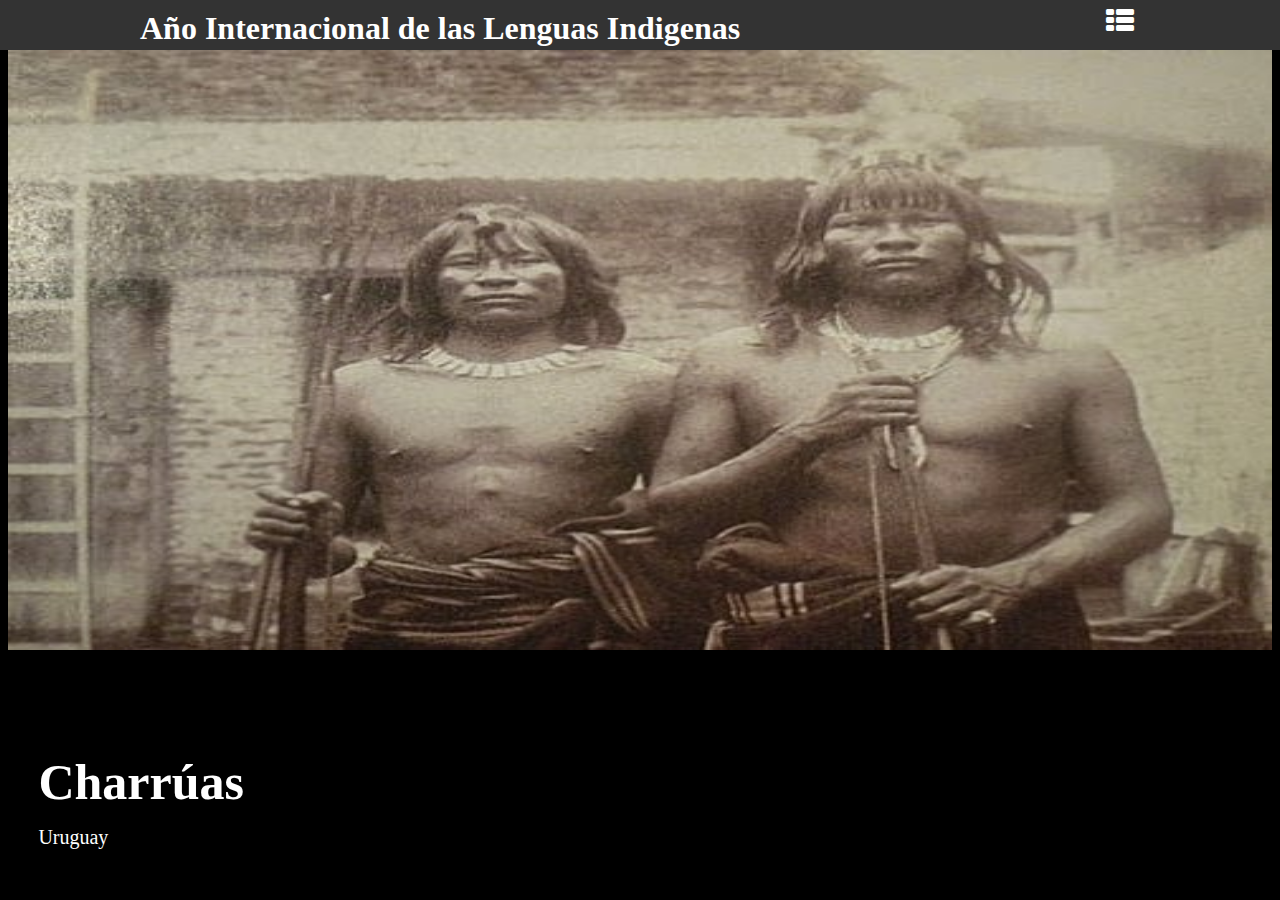
<file: index.html>
<!DOCTYPE html>
<html>
    <head>
        <meta charset="utf-8">
	    <title>Charrúas</title>
	    <link rel="stylesheet" type="text/css" href="css/estilos.css">
      <link rel="stylesheet" type="text/css" href="css/menu.css">
      <link rel="stylesheet" type="text/css" href="css/fontello.css">
      <style type="text/css">
       body { 
        background: black;
         }
      </style>
    </head>
    
    <body>
        <header>
      <div class="contenedor">
        <h1>Año Internacional de las Lenguas Indigenas</h1>
        <input type="checkbox" id="menu-bar">
        <label class="icon-th-list" for="menu-bar"></label>
        <nav class="menu">
          <!--a, sirve para colocar link que llamen a otra dirección-->
          <a href="proyecto.html">Proyecto</a>
          <a href="uruguay.html">Uruguay</a>
          <a href="Charruas.html">Charrúas</a>
          </nav>
      </div>
    </header>

       <section id="banner">
          <img src="img/charruas3.jpg">
       	  <div class="texto">
       	     <h2>Charrúas</h2>
       	  	 <p> Uruguay</p>
       	  </div>
       </section>

    </body>
</html>
</file>
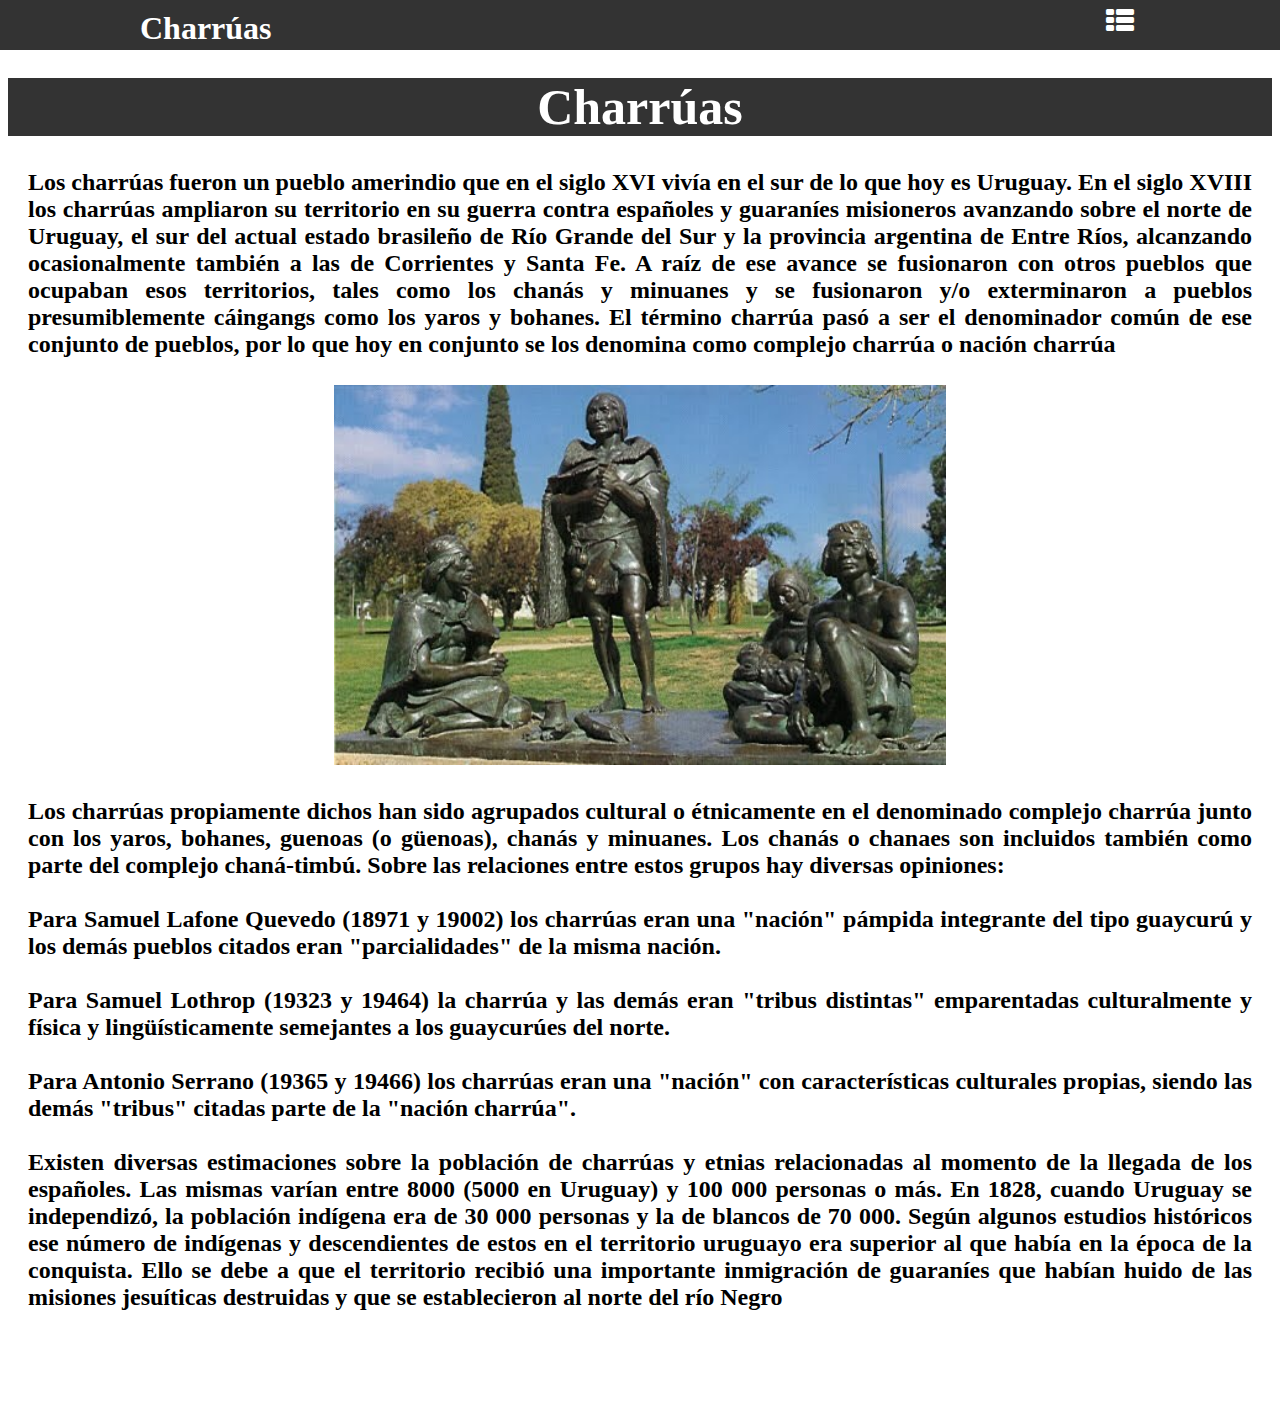
<file: Charruas.html>
<!DOCTYPE html>
<html>
	<head>
		<meta charset="utf-8">
		<title>Charrúas</title>
		<link rel="stylesheet" type="text/css" href="css/fontello.css">
		<link rel="stylesheet" type="text/css" href="css/menu.css">
		<link rel="stylesheet" type="text/css" href="css/ejemplo.css">
	</head>
	<body>
		<header>
				<div class="contenedor">
					<h1>Charrúas</h1>
					<input type="checkbox" id="menu-bar">
					<label class="icon-th-list" for="menu-bar"></label>
					<nav class="menu">
						<!--a, sirve para colocar link que llamen a otra dirección-->
						<a href="index.html">Inicio</a>
						<a href="Ubicacion.html">Ubicación Geográfica</a>
						<a href="economiayarmamento.html">Economía y Armamento</a>
						<a href="lengua.html">Lengua</a>
						<a href="vestimenta.html">Vestimenta</a>
						<a href="yerbasmedicinales.html">Yerbas Medicinales</a>
						<a href="Numeracion.html">Numeración</a>
					</nav>
				</div>
		</header>
		<br><br>
		<section id="ejemplo">
			<center>
				<h1>Charrúas</h1>
			</center>
			<h2>
				
				
			Los charrúas fueron un pueblo amerindio que en el siglo XVI vivía en el sur de lo que hoy es Uruguay. En el siglo XVIII los charrúas ampliaron su territorio en su guerra contra españoles y guaraníes misioneros avanzando sobre el norte de Uruguay, el sur del actual estado brasileño de Río Grande del Sur y la provincia argentina de Entre Ríos, alcanzando ocasionalmente también a las de Corrientes y Santa Fe. A raíz de ese avance se fusionaron con otros pueblos que ocupaban esos territorios, tales como los chanás y minuanes y se fusionaron y/o exterminaron a pueblos presumiblemente cáingangs como los yaros y bohanes. El término charrúa pasó a ser el denominador común de ese conjunto de pueblos, por lo que hoy en conjunto se los denomina como complejo charrúa o nación charrúa
			<br> <br>
				<center><img style="width: 50%;" src="img/p44.jpg"></center>
				<br>
				Los charrúas propiamente dichos han sido agrupados cultural o étnicamente en el denominado complejo charrúa junto con los yaros, bohanes, guenoas (o güenoas), chanás y minuanes. Los chanás o chanaes son incluidos también como parte del complejo chaná-timbú. Sobre las relaciones entre estos grupos hay diversas opiniones: <br><br>

Para Samuel Lafone Quevedo (18971​ y 19002​) los charrúas eran una "nación" pámpida integrante del tipo guaycurú y los demás pueblos citados eran "parcialidades" de la misma nación.<br><br>


Para Samuel Lothrop (19323​ y 19464​) la charrúa y las demás eran "tribus distintas" emparentadas culturalmente y física y lingüísticamente semejantes a los guaycurúes del norte.<br><br>

Para Antonio Serrano (19365​ y 19466​) los charrúas eran una "nación" con características culturales propias, siendo las demás "tribus" citadas parte de la "nación charrúa".<br><br>

Existen diversas estimaciones sobre la población de charrúas y etnias relacionadas al momento de la llegada de los españoles. Las mismas varían entre 8000 (5000 en Uruguay) y 100 000 personas o más. En 1828, cuando Uruguay se independizó, la población indígena era de 30 000 personas y la de blancos de 70 000. Según algunos estudios históricos ese número de indígenas y descendientes de estos en el territorio uruguayo era superior al que había en la época de la conquista. Ello se debe a que el territorio recibió una importante inmigración de guaraníes que habían huido de las misiones jesuíticas destruidas y que se establecieron al norte del río Negro<br><br>





			</h2>
				<br><br><br>
		</section>
	</body>
</html>
</file>
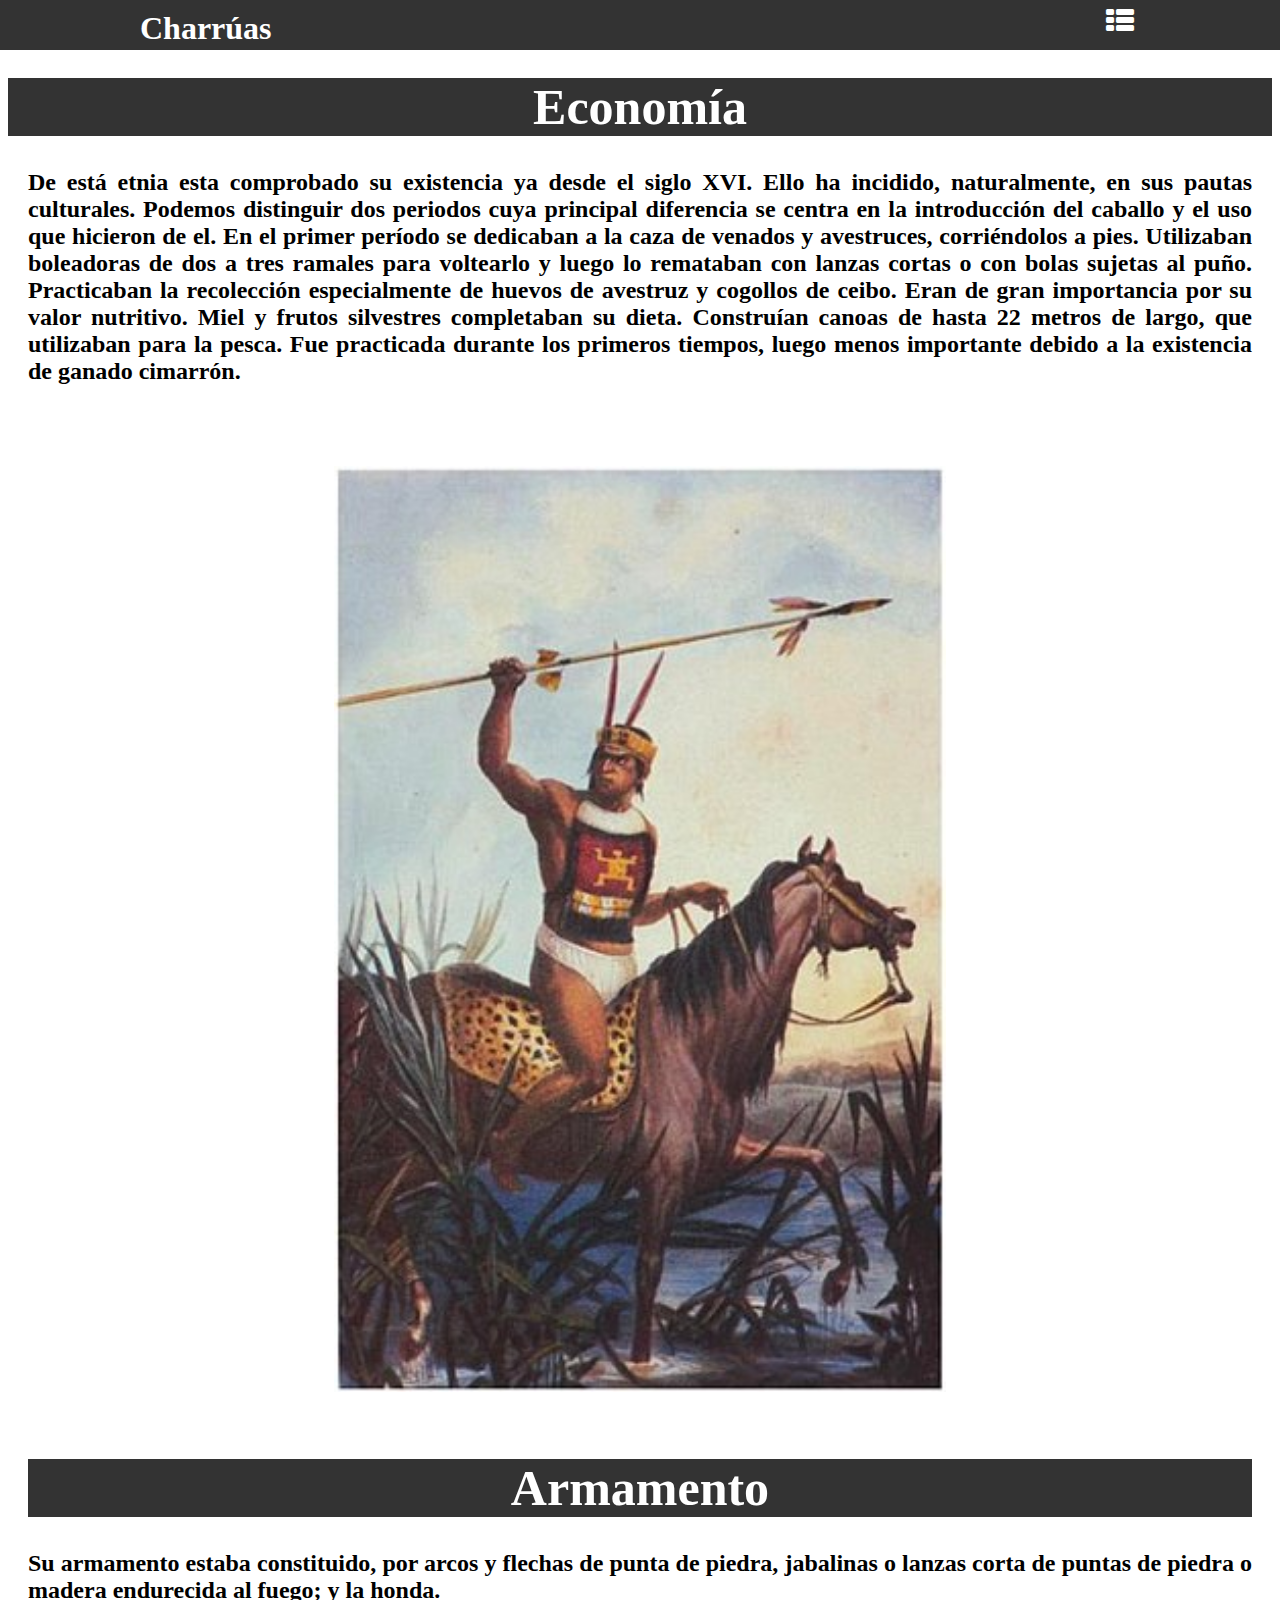
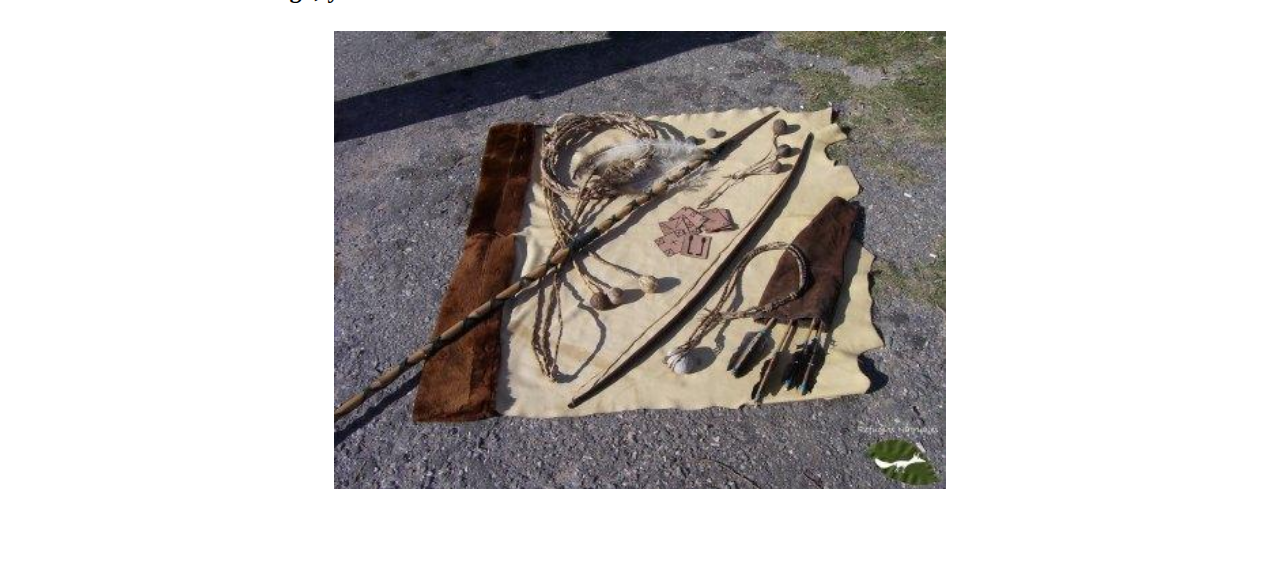
<file: economiayarmamento.html>
<!DOCTYPE html>
<html>
	<head>
		<meta charset="utf-8">
		<title>Economía y Armamento</title>
		<link rel="stylesheet" type="text/css" href="css/fontello.css">
		<link rel="stylesheet" type="text/css" href="css/menu.css">
		<link rel="stylesheet" type="text/css" href="css/ejemplo.css">
	</head>
	<body>
		<header>
				<div class="contenedor">
					<h1>Charrúas</h1>
					<input type="checkbox" id="menu-bar">
					<label class="icon-th-list" for="menu-bar"></label>
					<nav class="menu">
						<!--a, sirve para colocar link que llamen a otra dirección-->
						<a href="Charruas.html">Atrás</a>
					</nav>
				</div>
		</header>
		<br><br>
		<section id="ejemplo">
			<center>
				<h1>Economía</h1>
			</center>
			<h2>
				
			De está etnia esta comprobado su existencia ya desde el siglo XVI. Ello ha incidido, naturalmente, en sus pautas culturales. Podemos distinguir dos periodos cuya principal diferencia se centra en la introducción del caballo y el uso que hicieron de el. En el primer período se dedicaban a la caza de venados y avestruces, corriéndolos a pies. Utilizaban boleadoras de dos a tres ramales para voltearlo y luego lo remataban con lanzas cortas o con bolas sujetas al puño. Practicaban la recolección especialmente de huevos de avestruz y cogollos de ceibo. Eran de gran importancia por su valor nutritivo. Miel y frutos silvestres completaban su dieta. Construían canoas de hasta 22 metros de largo, que utilizaban para la pesca. Fue practicada durante los primeros tiempos, luego menos importante debido a la existencia de ganado cimarrón.<br><br>
			<br> <br>
				<center><img style="width: 50%;" src="img/p45.jpg"></center>
				<br>
			

			<center>
				<h1>Armamento</h1>
			</center>


Su armamento estaba constituido, por arcos y flechas de punta de piedra, jabalinas o lanzas corta de puntas de piedra o madera endurecida al fuego; y la honda.<br><br>

<center><img style="width: 50%;" src="img/p46.jpg"></center>
			</h2>
				<br><br><br>
		</section>
	</body>
</html>
</file>
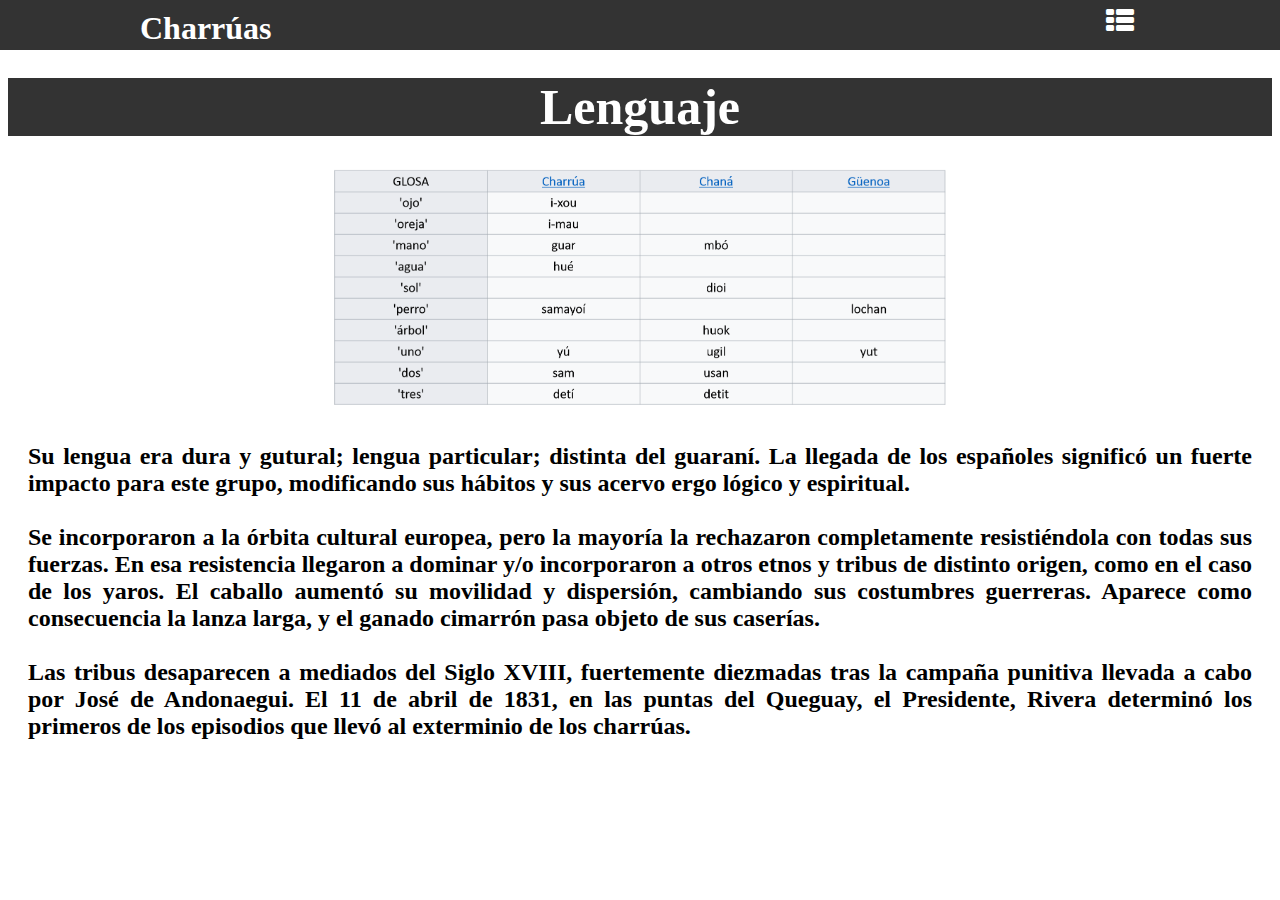
<file: lengua.html>
<!DOCTYPE html>
<html>
	<head>
		<meta charset="utf-8">
		<title>Lenguaje</title>
		<link rel="stylesheet" type="text/css" href="css/fontello.css">
		<link rel="stylesheet" type="text/css" href="css/menu.css">
		<link rel="stylesheet" type="text/css" href="css/ejemplo.css">
	</head>
	<body>
		<header>
				<div class="contenedor">
					<h1>Charrúas</h1>
					<input type="checkbox" id="menu-bar">
					<label class="icon-th-list" for="menu-bar"></label>
					<nav class="menu">
						<!--a, sirve para colocar link que llamen a otra dirección-->
						<a href="Charruas.html">Atrás</a>
					</nav>
				</div>
		</header>
		<br><br>
		<section id="ejemplo">
			<center>
				<h1>Lenguaje</h1>
			</center>
			<h2>
				
				
		
				<center><img style="width: 50%;" src="img/p46.png"></center>
				<br>
				
Su lengua era dura y gutural; lengua particular; distinta del guaraní. La llegada de los españoles significó un fuerte impacto para este grupo, modificando sus hábitos y sus acervo ergo lógico y espiritual. <br><br>Se incorporaron a la órbita cultural europea, pero la mayoría la rechazaron completamente resistiéndola con todas sus fuerzas. En esa resistencia llegaron a dominar y/o incorporaron a otros etnos y tribus de distinto origen, como en el caso de los yaros. El caballo aumentó su movilidad y dispersión, cambiando sus costumbres guerreras. Aparece como consecuencia la lanza larga, y el ganado cimarrón pasa objeto de sus caserías. <br><br> Las tribus desaparecen a mediados del Siglo XVIII, fuertemente diezmadas tras la campaña punitiva llevada a cabo por José de Andonaegui. El 11 de abril de 1831, en las puntas del Queguay, el Presidente, Rivera determinó los primeros de los episodios que llevó al exterminio de los charrúas.<br><br>








			</h2>
				<br><br><br>
		</section>
	</body>
</html>
</file>
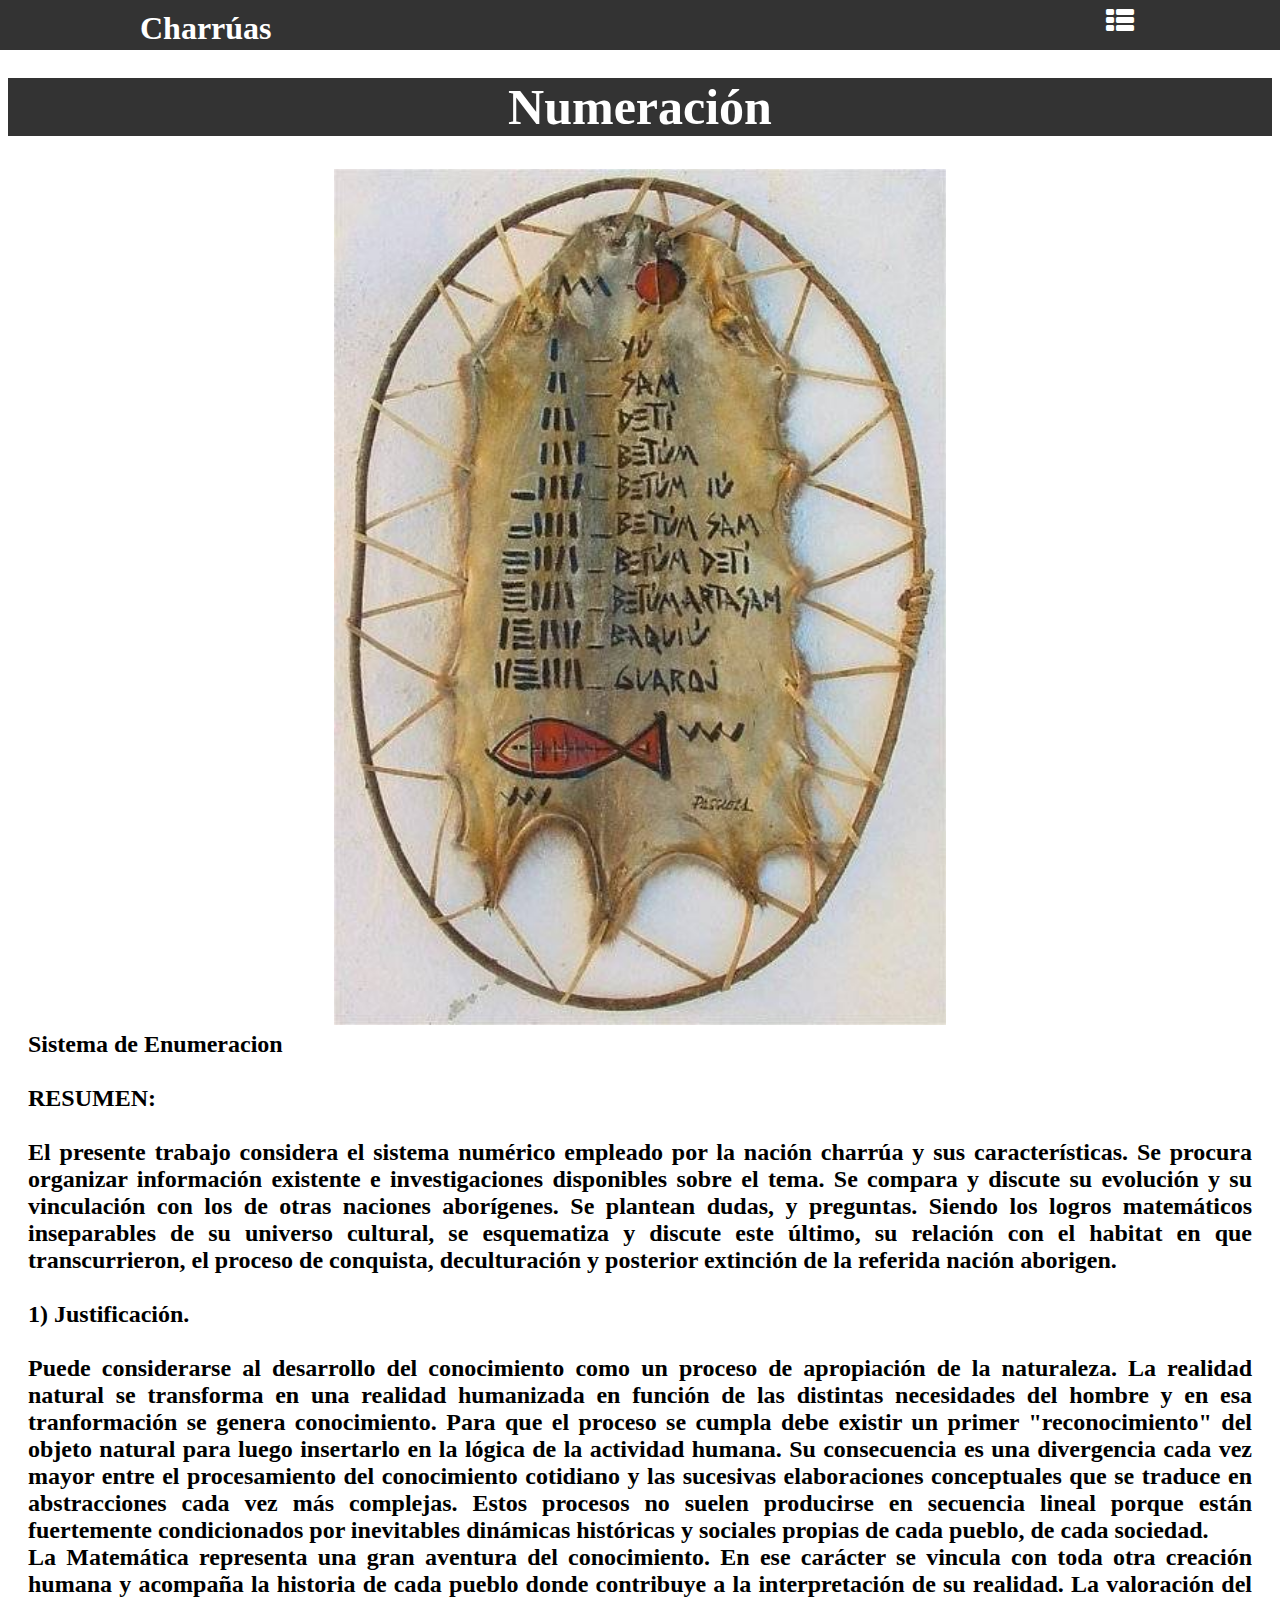
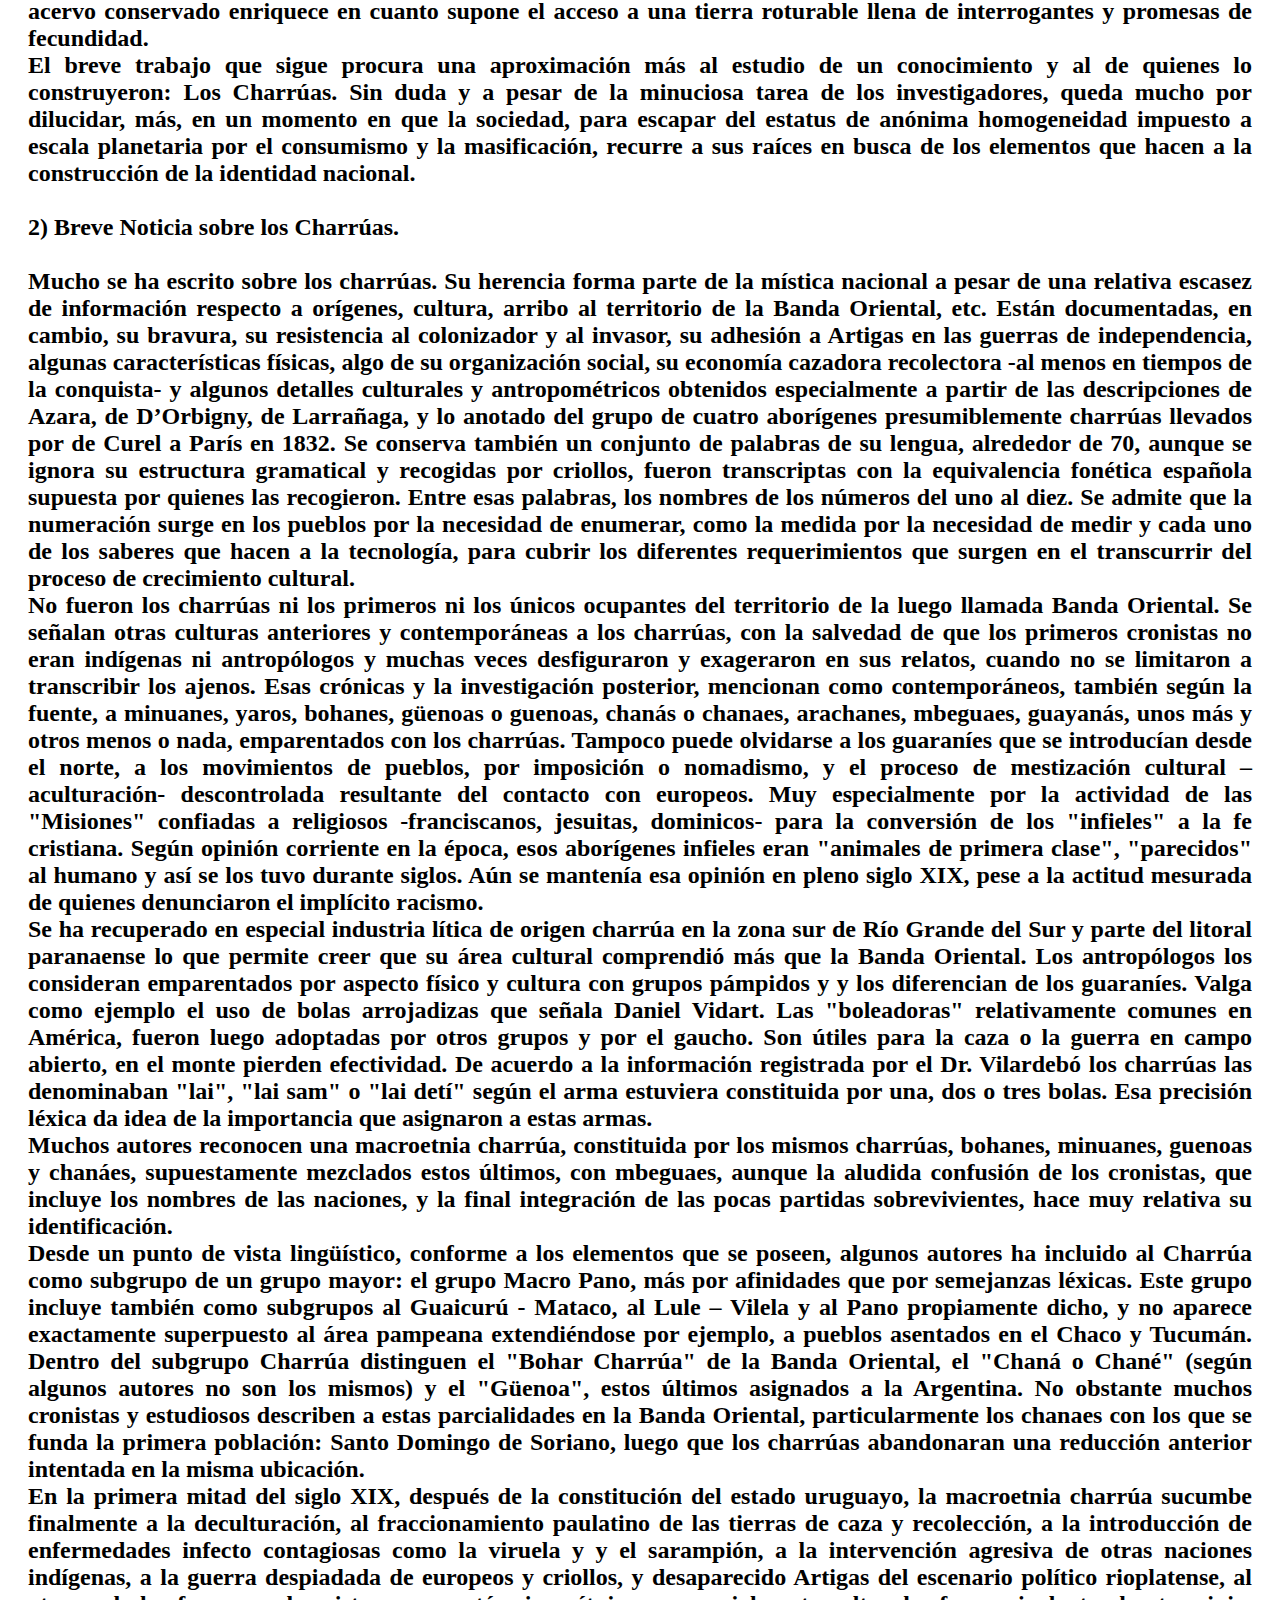
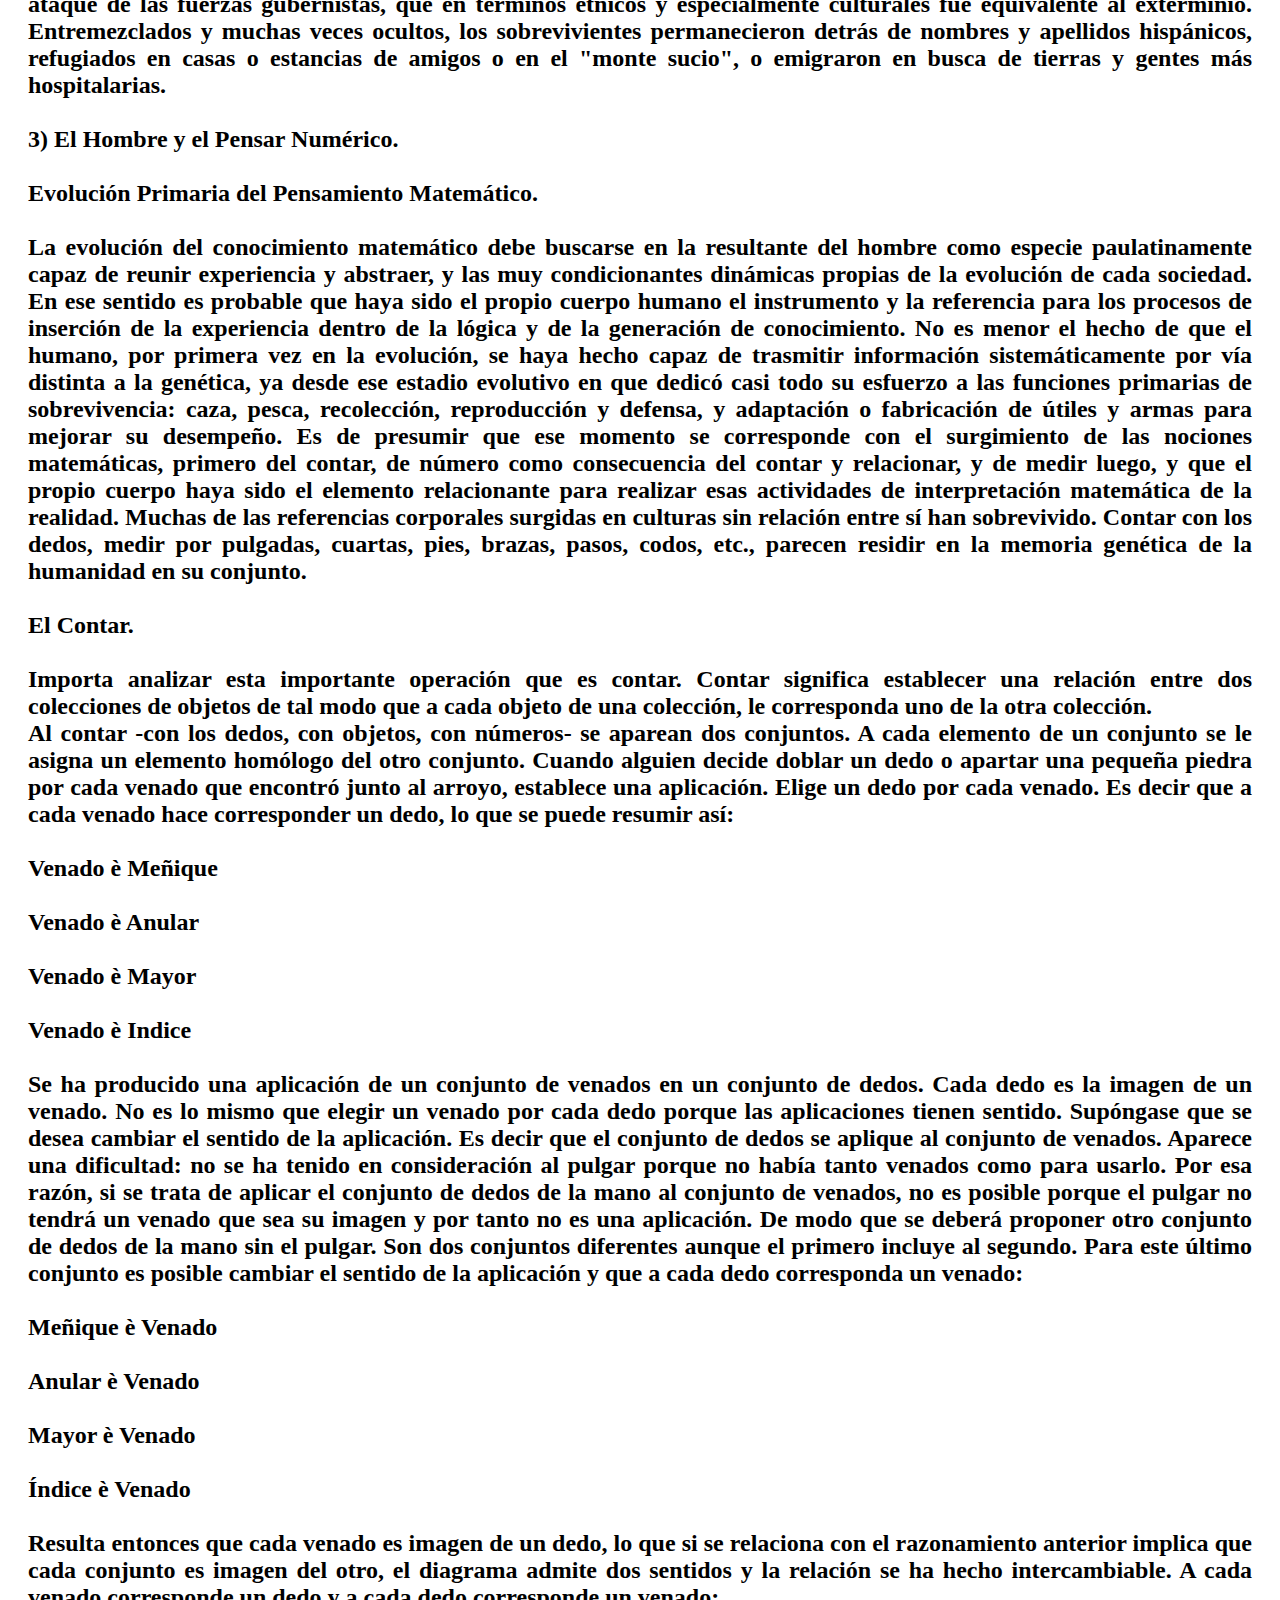
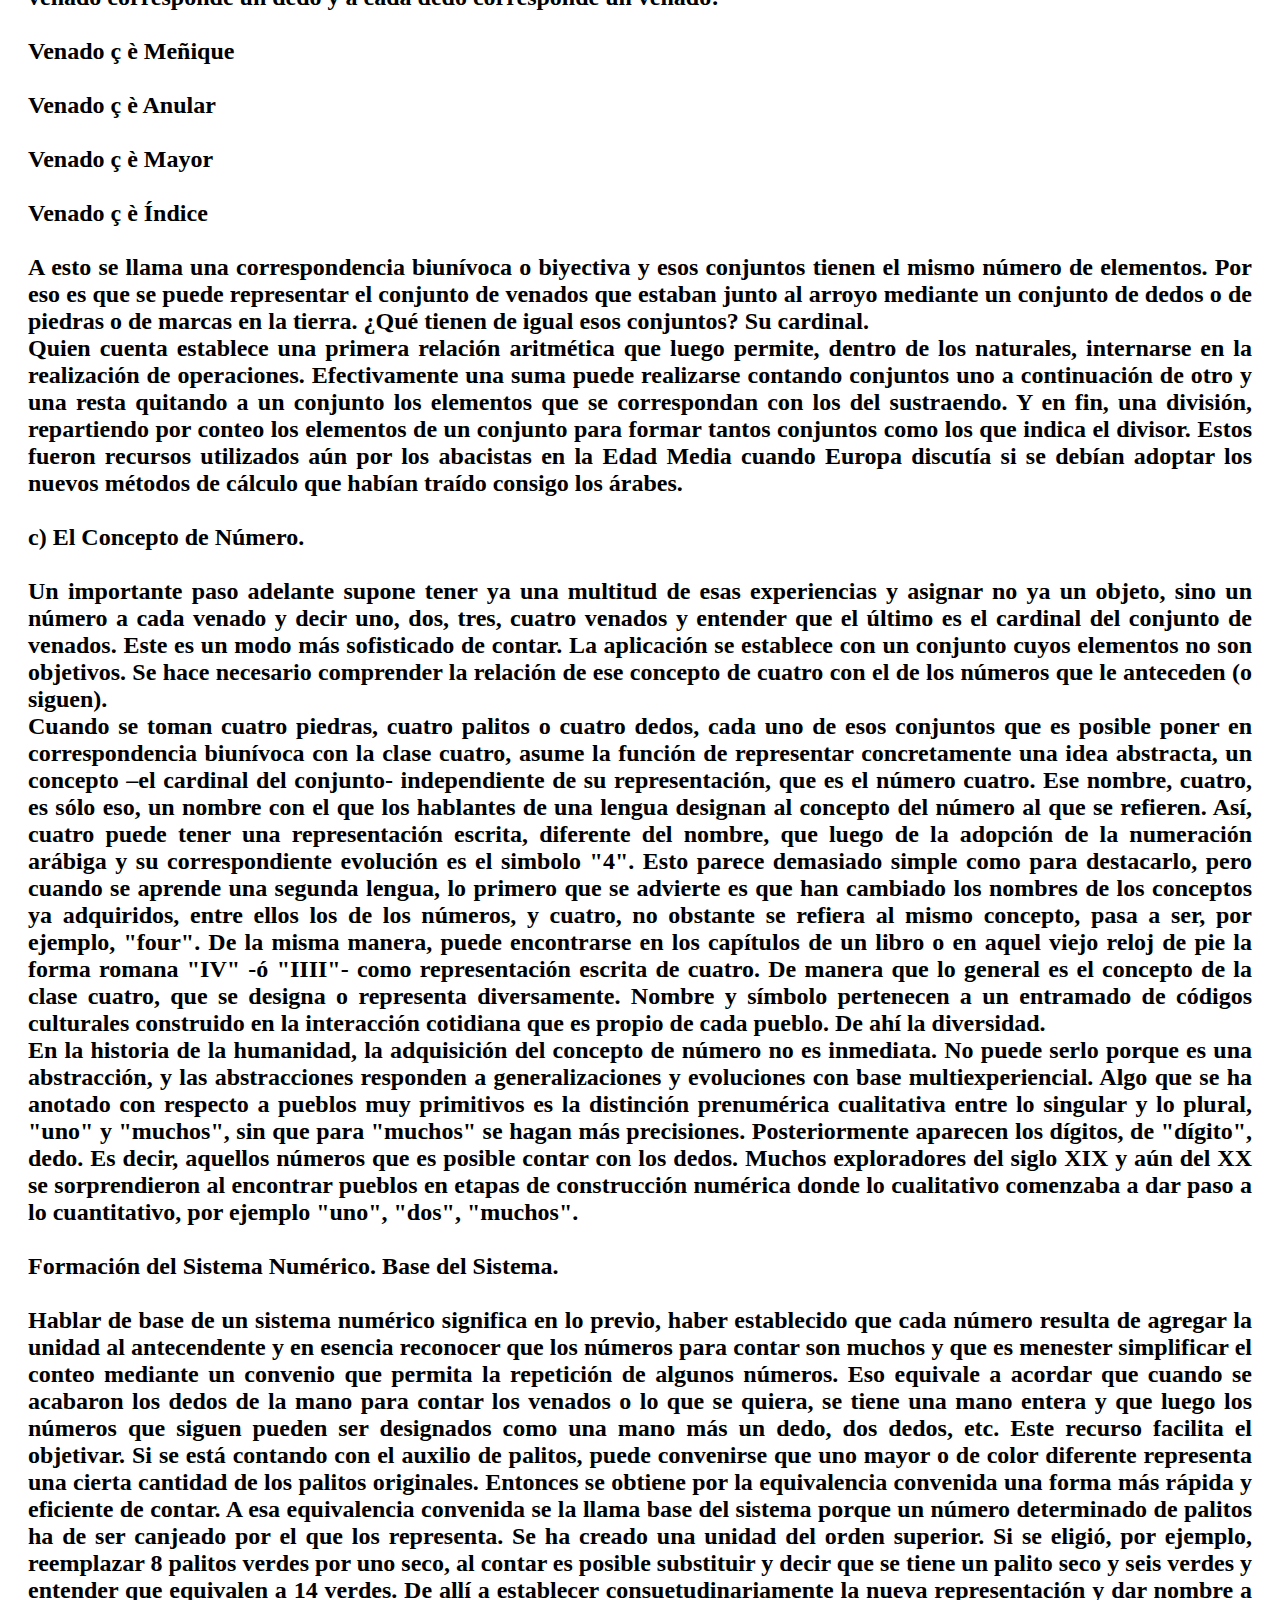
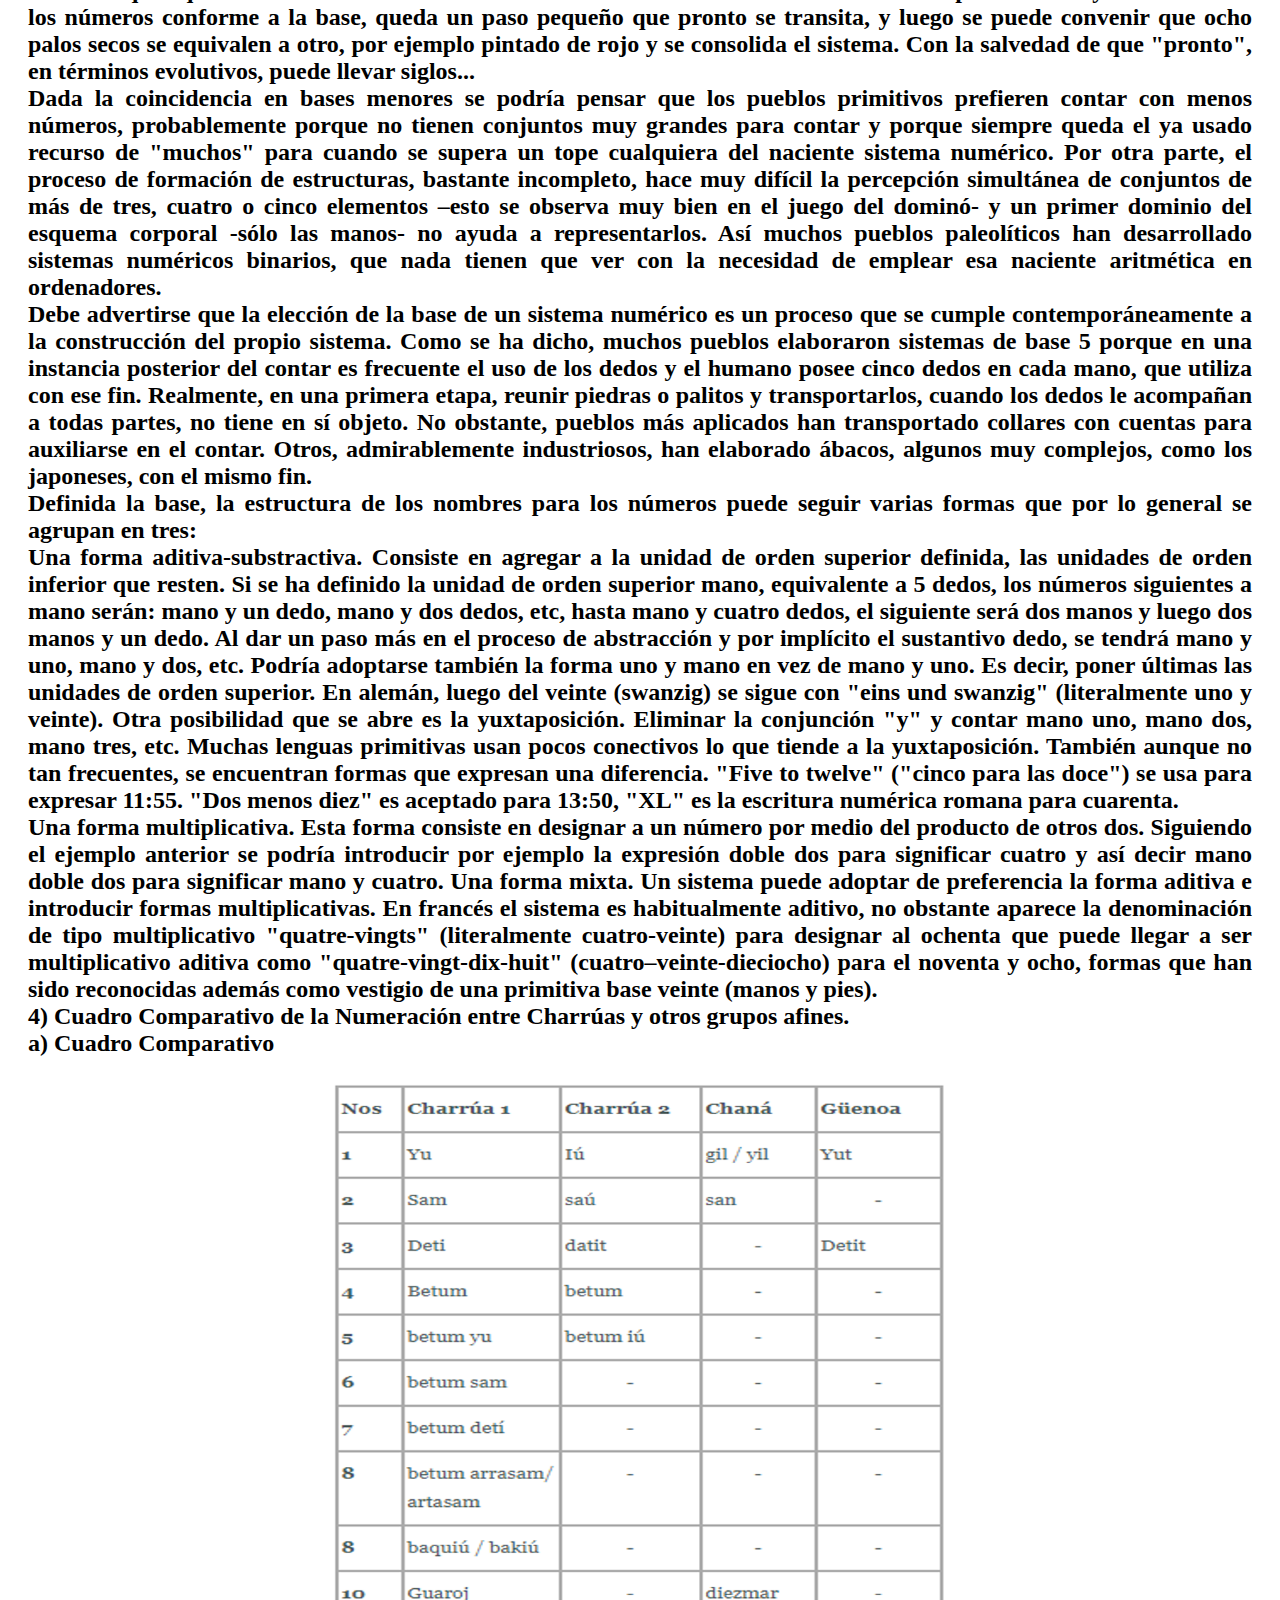
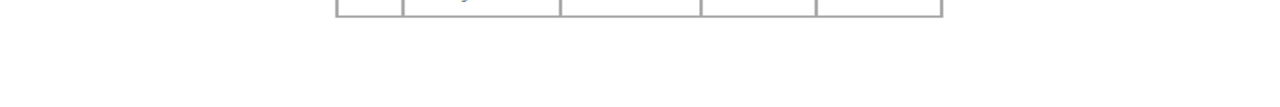
<file: Numeracion.html>
<!DOCTYPE html>
<html>
	<head>
		<meta charset="utf-8">
		<title>Numeración</title>
		<link rel="stylesheet" type="text/css" href="css/fontello.css">
		<link rel="stylesheet" type="text/css" href="css/menu.css">
		<link rel="stylesheet" type="text/css" href="css/ejemplo.css">
	</head>
	<body>
		<header>
				<div class="contenedor">
					<h1>Charrúas</h1>
					<input type="checkbox" id="menu-bar">
					<label class="icon-th-list" for="menu-bar"></label>
					<nav class="menu">
						<!--a, sirve para colocar link que llamen a otra dirección-->
						<a href="Charruas.html">Atrás</a>
					</nav>
				</div>
		</header>
		<br><br>
		<section id="ejemplo">
			<center>
				<h1>Numeración</h1>
			</center>
			<h2>
				
				
			<center><img style="width: 50%;" src="img/p48.JPG"></center>


Sistema de Enumeracion<br><br>

RESUMEN:<br><br>

El presente trabajo considera el sistema numérico empleado por la nación charrúa y sus características. Se procura organizar información existente e investigaciones disponibles sobre el tema. Se compara y discute su evolución y su vinculación con los de otras naciones aborígenes. Se plantean dudas, y preguntas. Siendo los logros matemáticos inseparables de su universo cultural, se esquematiza y discute este último, su relación con el habitat en que transcurrieron, el proceso de conquista, deculturación y posterior extinción de la referida nación aborigen.<br><br>

1) Justificación.<br><br>

Puede considerarse al desarrollo del conocimiento como un proceso de apropiación de la naturaleza. La realidad natural se transforma en una realidad humanizada en función de las distintas necesidades del hombre y en esa tranformación se genera conocimiento. Para que el proceso se cumpla debe existir un primer "reconocimiento" del objeto natural para luego insertarlo en la lógica de la actividad humana. Su consecuencia es una divergencia cada vez mayor entre el procesamiento del conocimiento cotidiano y las sucesivas elaboraciones conceptuales que se traduce en abstracciones cada vez más complejas. Estos procesos no suelen producirse en secuencia lineal porque están fuertemente condicionados por inevitables dinámicas históricas y sociales propias de cada pueblo, de cada sociedad.<br>

La Matemática representa una gran aventura del conocimiento. En ese carácter se vincula con toda otra creación humana y acompaña la historia de cada pueblo donde contribuye a la interpretación de su realidad. La valoración del acervo conservado enriquece en cuanto supone el acceso a una tierra roturable llena de interrogantes y promesas de fecundidad.<br>

El breve trabajo que sigue procura una aproximación más al estudio de un conocimiento y al de quienes lo construyeron: Los Charrúas. Sin duda y a pesar de la minuciosa tarea de los investigadores, queda mucho por dilucidar, más, en un momento en que la sociedad, para escapar del estatus de anónima homogeneidad impuesto a escala planetaria por el consumismo y la masificación, recurre a sus raíces en busca de los elementos que hacen a la construcción de la identidad nacional.<br><br>

2) Breve Noticia sobre los Charrúas.<br><br>

Mucho se ha escrito sobre los charrúas. Su herencia forma parte de la mística nacional a pesar de una relativa escasez de información respecto a orígenes, cultura, arribo al territorio de la Banda Oriental, etc. Están documentadas, en cambio, su bravura, su resistencia al colonizador y al invasor, su adhesión a Artigas en las guerras de independencia, algunas características físicas, algo de su organización social, su economía cazadora recolectora -al menos en tiempos de la conquista- y algunos detalles culturales y antropométricos obtenidos especialmente a partir de las descripciones de Azara, de D’Orbigny, de Larrañaga, y lo anotado del grupo de cuatro aborígenes presumiblemente charrúas llevados por de Curel a París en 1832. Se conserva también un conjunto de palabras de su lengua, alrededor de 70, aunque se ignora su estructura gramatical y recogidas por criollos, fueron transcriptas con la equivalencia fonética española supuesta por quienes las recogieron. Entre esas palabras, los nombres de los números del uno al diez. Se admite que la numeración surge en los pueblos por la necesidad de enumerar, como la medida por la necesidad de medir y cada uno de los saberes que hacen a la tecnología, para cubrir los diferentes requerimientos que surgen en el transcurrir del proceso de crecimiento cultural.<br>

No fueron los charrúas ni los primeros ni los únicos ocupantes del territorio de la luego llamada Banda Oriental. Se señalan otras culturas anteriores y contemporáneas a los charrúas, con la salvedad de que los primeros cronistas no eran indígenas ni antropólogos y muchas veces desfiguraron y exageraron en sus relatos, cuando no se limitaron a transcribir los ajenos. Esas crónicas y la investigación posterior, mencionan como contemporáneos, también según la fuente, a minuanes, yaros, bohanes, güenoas o guenoas, chanás o chanaes, arachanes, mbeguaes, guayanás, unos más y otros menos o nada, emparentados con los charrúas. Tampoco puede olvidarse a los guaraníes que se introducían desde el norte, a los movimientos de pueblos, por imposición o nomadismo, y el proceso de mestización cultural –aculturación- descontrolada resultante del contacto con europeos. Muy especialmente por la actividad de las "Misiones" confiadas a religiosos -franciscanos, jesuitas, dominicos- para la conversión de los "infieles" a la fe cristiana. Según opinión corriente en la época, esos aborígenes infieles eran "animales de primera clase", "parecidos" al humano y así se los tuvo durante siglos. Aún se mantenía esa opinión en pleno siglo XIX, pese a la actitud mesurada de quienes denunciaron el implícito racismo.<br>

Se ha recuperado en especial industria lítica de origen charrúa en la zona sur de Río Grande del Sur y parte del litoral paranaense lo que permite creer que su área cultural comprendió más que la Banda Oriental. Los antropólogos los consideran emparentados por aspecto físico y cultura con grupos pámpidos y y los diferencian de los guaraníes. Valga como ejemplo el uso de bolas arrojadizas que señala Daniel Vidart. Las "boleadoras" relativamente comunes en América, fueron luego adoptadas por otros grupos y por el gaucho. Son útiles para la caza o la guerra en campo abierto, en el monte pierden efectividad. De acuerdo a la información registrada por el Dr. Vilardebó los charrúas las denominaban "lai", "lai sam" o "lai detí" según el arma estuviera constituida por una, dos o tres bolas. Esa precisión léxica da idea de la importancia que asignaron a estas armas.<br>

Muchos autores reconocen una macroetnia charrúa, constituida por los mismos charrúas, bohanes, minuanes, guenoas y chanáes, supuestamente mezclados estos últimos, con mbeguaes, aunque la aludida confusión de los cronistas, que incluye los nombres de las naciones, y la final integración de las pocas partidas sobrevivientes, hace muy relativa su identificación.<br>

Desde un punto de vista lingüístico, conforme a los elementos que se poseen, algunos autores ha incluido al Charrúa como subgrupo de un grupo mayor: el grupo Macro Pano, más por afinidades que por semejanzas léxicas. Este grupo incluye también como subgrupos al Guaicurú - Mataco, al Lule – Vilela y al Pano propiamente dicho, y no aparece exactamente superpuesto al área pampeana extendiéndose por ejemplo, a pueblos asentados en el Chaco y Tucumán. Dentro del subgrupo Charrúa distinguen el "Bohar Charrúa" de la Banda Oriental, el "Chaná o Chané" (según algunos autores no son los mismos) y el "Güenoa", estos últimos asignados a la Argentina. No obstante muchos cronistas y estudiosos describen a estas parcialidades en la Banda Oriental, particularmente los chanaes con los que se funda la primera población: Santo Domingo de Soriano, luego que los charrúas abandonaran una reducción anterior intentada en la misma ubicación.<br>

En la primera mitad del siglo XIX, después de la constitución del estado uruguayo, la macroetnia charrúa sucumbe finalmente a la deculturación, al fraccionamiento paulatino de las tierras de caza y recolección, a la introducción de enfermedades infecto contagiosas como la viruela y y el sarampión, a la intervención agresiva de otras naciones indígenas, a la guerra despiadada de europeos y criollos, y desaparecido Artigas del escenario político rioplatense, al ataque de las fuerzas gubernistas, que en términos étnicos y especialmente culturales fue equivalente al exterminio. Entremezclados y muchas veces ocultos, los sobrevivientes permanecieron detrás de nombres y apellidos hispánicos, refugiados en casas o estancias de amigos o en el "monte sucio", o emigraron en busca de tierras y gentes más hospitalarias.<br><br>

3) El Hombre y el Pensar Numérico.<br><br>

Evolución Primaria del Pensamiento Matemático.<br><br>

La evolución del conocimiento matemático debe buscarse en la resultante del hombre como especie paulatinamente capaz de reunir experiencia y abstraer, y las muy condicionantes dinámicas propias de la evolución de cada sociedad. En ese sentido es probable que haya sido el propio cuerpo humano el instrumento y la referencia para los procesos de inserción de la experiencia dentro de la lógica y de la generación de conocimiento. No es menor el hecho de que el humano, por primera vez en la evolución, se haya hecho capaz de trasmitir información sistemáticamente por vía distinta a la genética, ya desde ese estadio evolutivo en que dedicó casi todo su esfuerzo a las funciones primarias de sobrevivencia: caza, pesca, recolección, reproducción y defensa, y adaptación o fabricación de útiles y armas para mejorar su desempeño. Es de presumir que ese momento se corresponde con el surgimiento de las nociones matemáticas, primero del contar, de número como consecuencia del contar y relacionar, y de medir luego, y que el propio cuerpo haya sido el elemento relacionante para realizar esas actividades de interpretación matemática de la realidad. Muchas de las referencias corporales surgidas en culturas sin relación entre sí han sobrevivido. Contar con los dedos, medir por pulgadas, cuartas, pies, brazas, pasos, codos, etc., parecen residir en la memoria genética de la humanidad en su conjunto.<br><br>

El Contar.<br><br>

Importa analizar esta importante operación que es contar. Contar significa establecer una relación entre dos colecciones de objetos de tal modo que a cada objeto de una colección, le corresponda uno de la otra colección.<br>

Al contar -con los dedos, con objetos, con números- se aparean dos conjuntos. A cada elemento de un conjunto se le asigna un elemento homólogo del otro conjunto. Cuando alguien decide doblar un dedo o apartar una pequeña piedra por cada venado que encontró junto al arroyo, establece una aplicación. Elige un dedo por cada venado. Es decir que a cada venado hace corresponder un dedo, lo que se puede resumir así:<br><br>

Venado è Meñique<br><br>

Venado è Anular<br><br>

Venado è Mayor<br><br>

Venado è Indice<br><br>

Se ha producido una aplicación de un conjunto de venados en un conjunto de dedos. Cada dedo es la imagen de un venado. No es lo mismo que elegir un venado por cada dedo porque las aplicaciones tienen sentido. Supóngase que se desea cambiar el sentido de la aplicación. Es decir que el conjunto de dedos se aplique al conjunto de venados. Aparece una dificultad: no se ha tenido en consideración al pulgar porque no había tanto venados como para usarlo. Por esa razón, si se trata de aplicar el conjunto de dedos de la mano al conjunto de venados, no es posible porque el pulgar no tendrá un venado que sea su imagen y por tanto no es una aplicación. De modo que se deberá proponer otro conjunto de dedos de la mano sin el pulgar. Son dos conjuntos diferentes aunque el primero incluye al segundo. Para este último conjunto es posible cambiar el sentido de la aplicación y que a cada dedo corresponda un venado:<br><br>

Meñique è Venado<br><br>

Anular è Venado<br><br>

Mayor è Venado<br><br>

Índice è Venado<br><br>

Resulta entonces que cada venado es imagen de un dedo, lo que si se relaciona con el razonamiento anterior implica que cada conjunto es imagen del otro, el diagrama admite dos sentidos y la relación se ha hecho intercambiable. A cada venado corresponde un dedo y a cada dedo corresponde un venado:<br><br>

Venado ç è Meñique<br><br>

Venado ç è Anular<br><br>

Venado ç è Mayor<br><br>

Venado ç è Índice<br><br>

A esto se llama una correspondencia biunívoca o biyectiva y esos conjuntos tienen el mismo número de elementos. Por eso es que se puede representar el conjunto de venados que estaban junto al arroyo mediante un conjunto de dedos o de piedras o de marcas en la tierra. ¿Qué tienen de igual esos conjuntos? Su cardinal.<br>

Quien cuenta establece una primera relación aritmética que luego permite, dentro de los naturales, internarse en la realización de operaciones. Efectivamente una suma puede realizarse contando conjuntos uno a continuación de otro y una resta quitando a un conjunto los elementos que se correspondan con los del sustraendo. Y en fin, una división, repartiendo por conteo los elementos de un conjunto para formar tantos conjuntos como los que indica el divisor. Estos fueron recursos utilizados aún por los abacistas en la Edad Media cuando Europa discutía si se debían adoptar los nuevos métodos de cálculo que habían traído consigo los árabes.<br><br>

c) El Concepto de Número.<br><br>

Un importante paso adelante supone tener ya una multitud de esas experiencias y asignar no ya un objeto, sino un número a cada venado y decir uno, dos, tres, cuatro venados y entender que el último es el cardinal del conjunto de venados. Este es un modo más sofisticado de contar. La aplicación se establece con un conjunto cuyos elementos no son objetivos. Se hace necesario comprender la relación de ese concepto de cuatro con el de los números que le anteceden (o siguen).<br>

Cuando se toman cuatro piedras, cuatro palitos o cuatro dedos, cada uno de esos conjuntos que es posible poner en correspondencia biunívoca con la clase cuatro, asume la función de representar concretamente una idea abstracta, un concepto –el cardinal del conjunto- independiente de su representación, que es el número cuatro. Ese nombre, cuatro, es sólo eso, un nombre con el que los hablantes de una lengua designan al concepto del número al que se refieren. Así, cuatro puede tener una representación escrita, diferente del nombre, que luego de la adopción de la numeración arábiga y su correspondiente evolución es el simbolo "4". Esto parece demasiado simple como para destacarlo, pero cuando se aprende una segunda lengua, lo primero que se advierte es que han cambiado los nombres de los conceptos ya adquiridos, entre ellos los de los números, y cuatro, no obstante se refiera al mismo concepto, pasa a ser, por ejemplo, "four". De la misma manera, puede encontrarse en los capítulos de un libro o en aquel viejo reloj de pie la forma romana "IV" -ó "IIII"- como representación escrita de cuatro. De manera que lo general es el concepto de la clase cuatro, que se designa o representa diversamente. Nombre y símbolo pertenecen a un entramado de códigos culturales construido en la interacción cotidiana que es propio de cada pueblo. De ahí la diversidad.<br>

En la historia de la humanidad, la adquisición del concepto de número no es inmediata. No puede serlo porque es una abstracción, y las abstracciones responden a generalizaciones y evoluciones con base multiexperiencial. Algo que se ha anotado con respecto a pueblos muy primitivos es la distinción prenumérica cualitativa entre lo singular y lo plural, "uno" y "muchos", sin que para "muchos" se hagan más precisiones. Posteriormente aparecen los dígitos, de "dígito", dedo. Es decir, aquellos números que es posible contar con los dedos. Muchos exploradores del siglo XIX y aún del XX se sorprendieron al encontrar pueblos en etapas de construcción numérica donde lo cualitativo comenzaba a dar paso a lo cuantitativo, por ejemplo "uno", "dos", "muchos".<br><br>

Formación del Sistema Numérico. Base del Sistema.<br><br>

Hablar de base de un sistema numérico significa en lo previo, haber establecido que cada número resulta de agregar la unidad al antecendente y en esencia reconocer que los números para contar son muchos y que es menester simplificar el conteo mediante un convenio que permita la repetición de algunos números. Eso equivale a acordar que cuando se acabaron los dedos de la mano para contar los venados o lo que se quiera, se tiene una mano entera y que luego los números que siguen pueden ser designados como una mano más un dedo, dos dedos, etc. Este recurso facilita el objetivar. Si se está contando con el auxilio de palitos, puede convenirse que uno mayor o de color diferente representa una cierta cantidad de los palitos originales. Entonces se obtiene por la equivalencia convenida una forma más rápida y eficiente de contar. A esa equivalencia convenida se la llama base del sistema porque un número determinado de palitos ha de ser canjeado por el que los representa. Se ha creado una unidad del orden superior. Si se eligió, por ejemplo, reemplazar 8 palitos verdes por uno seco, al contar es posible substituir y decir que se tiene un palito seco y seis verdes y entender que equivalen a 14 verdes. De allí a establecer consuetudinariamente la nueva representación y dar nombre a los números conforme a la base, queda un paso pequeño que pronto se transita, y luego se puede convenir que ocho palos secos se equivalen a otro, por ejemplo pintado de rojo y se consolida el sistema. Con la salvedad de que "pronto", en términos evolutivos, puede llevar siglos...<br>

Dada la coincidencia en bases menores se podría pensar que los pueblos primitivos prefieren contar con menos números, probablemente porque no tienen conjuntos muy grandes para contar y porque siempre queda el ya usado recurso de "muchos" para cuando se supera un tope cualquiera del naciente sistema numérico. Por otra parte, el proceso de formación de estructuras, bastante incompleto, hace muy difícil la percepción simultánea de conjuntos de más de tres, cuatro o cinco elementos –esto se observa muy bien en el juego del dominó- y un primer dominio del esquema corporal -sólo las manos- no ayuda a representarlos. Así muchos pueblos paleolíticos han desarrollado sistemas numéricos binarios, que nada tienen que ver con la necesidad de emplear esa naciente aritmética en ordenadores.<br>

Debe advertirse que la elección de la base de un sistema numérico es un proceso que se cumple contemporáneamente a la construcción del propio sistema. Como se ha dicho, muchos pueblos elaboraron sistemas de base 5 porque en una instancia posterior del contar es frecuente el uso de los dedos y el humano posee cinco dedos en cada mano, que utiliza con ese fin. Realmente, en una primera etapa, reunir piedras o palitos y transportarlos, cuando los dedos le acompañan a todas partes, no tiene en sí objeto. No obstante, pueblos más aplicados han transportado collares con cuentas para auxiliarse en el contar. Otros, admirablemente industriosos, han elaborado ábacos, algunos muy complejos, como los japoneses, con el mismo fin.<br>

Definida la base, la estructura de los nombres para los números puede seguir varias formas que por lo general se agrupan en tres:<br>

Una forma aditiva-substractiva. Consiste en agregar a la unidad de orden superior definida, las unidades de orden inferior que resten. Si se ha definido la unidad de orden superior mano, equivalente a 5 dedos, los números siguientes a mano serán: mano y un dedo, mano y dos dedos, etc, hasta mano y cuatro dedos, el siguiente será dos manos y luego dos manos y un dedo. Al dar un paso más en el proceso de abstracción y por implícito el sustantivo dedo, se tendrá mano y uno, mano y dos, etc. Podría adoptarse también la forma uno y mano en vez de mano y uno. Es decir, poner últimas las unidades de orden superior. En alemán, luego del veinte (swanzig) se sigue con "eins und swanzig" (literalmente uno y veinte). Otra posibilidad que se abre es la yuxtaposición. Eliminar la conjunción "y" y contar mano uno, mano dos, mano tres, etc. Muchas lenguas primitivas usan pocos conectivos lo que tiende a la yuxtaposición. También aunque no tan frecuentes, se encuentran formas que expresan una diferencia. "Five to twelve" ("cinco para las doce") se usa para expresar 11:55. "Dos menos diez" es aceptado para 13:50, "XL" es la escritura numérica romana para cuarenta.<br>
Una forma multiplicativa. Esta forma consiste en designar a un número por medio del producto de otros dos. Siguiendo el ejemplo anterior se podría introducir por ejemplo la expresión doble dos para significar cuatro y así decir mano doble dos para significar mano y cuatro.
Una forma mixta. Un sistema puede adoptar de preferencia la forma aditiva e introducir formas multiplicativas. En francés el sistema es habitualmente aditivo, no obstante aparece la denominación de tipo multiplicativo "quatre-vingts" (literalmente cuatro-veinte) para designar al ochenta que puede llegar a ser multiplicativo aditiva como "quatre-vingt-dix-huit" (cuatro–veinte-dieciocho) para el noventa y ocho, formas que han sido reconocidas además como vestigio de una primitiva base veinte (manos y pies).<br>
4) Cuadro Comparativo de la Numeración entre Charrúas y otros grupos afines.<br>
a) Cuadro Comparativo<br><br>
<center><img style="width: 50%;" src="img/p43.png"></center>







			</h2>
				<br><br><br>
		</section>
	</body>
</html>
</file>
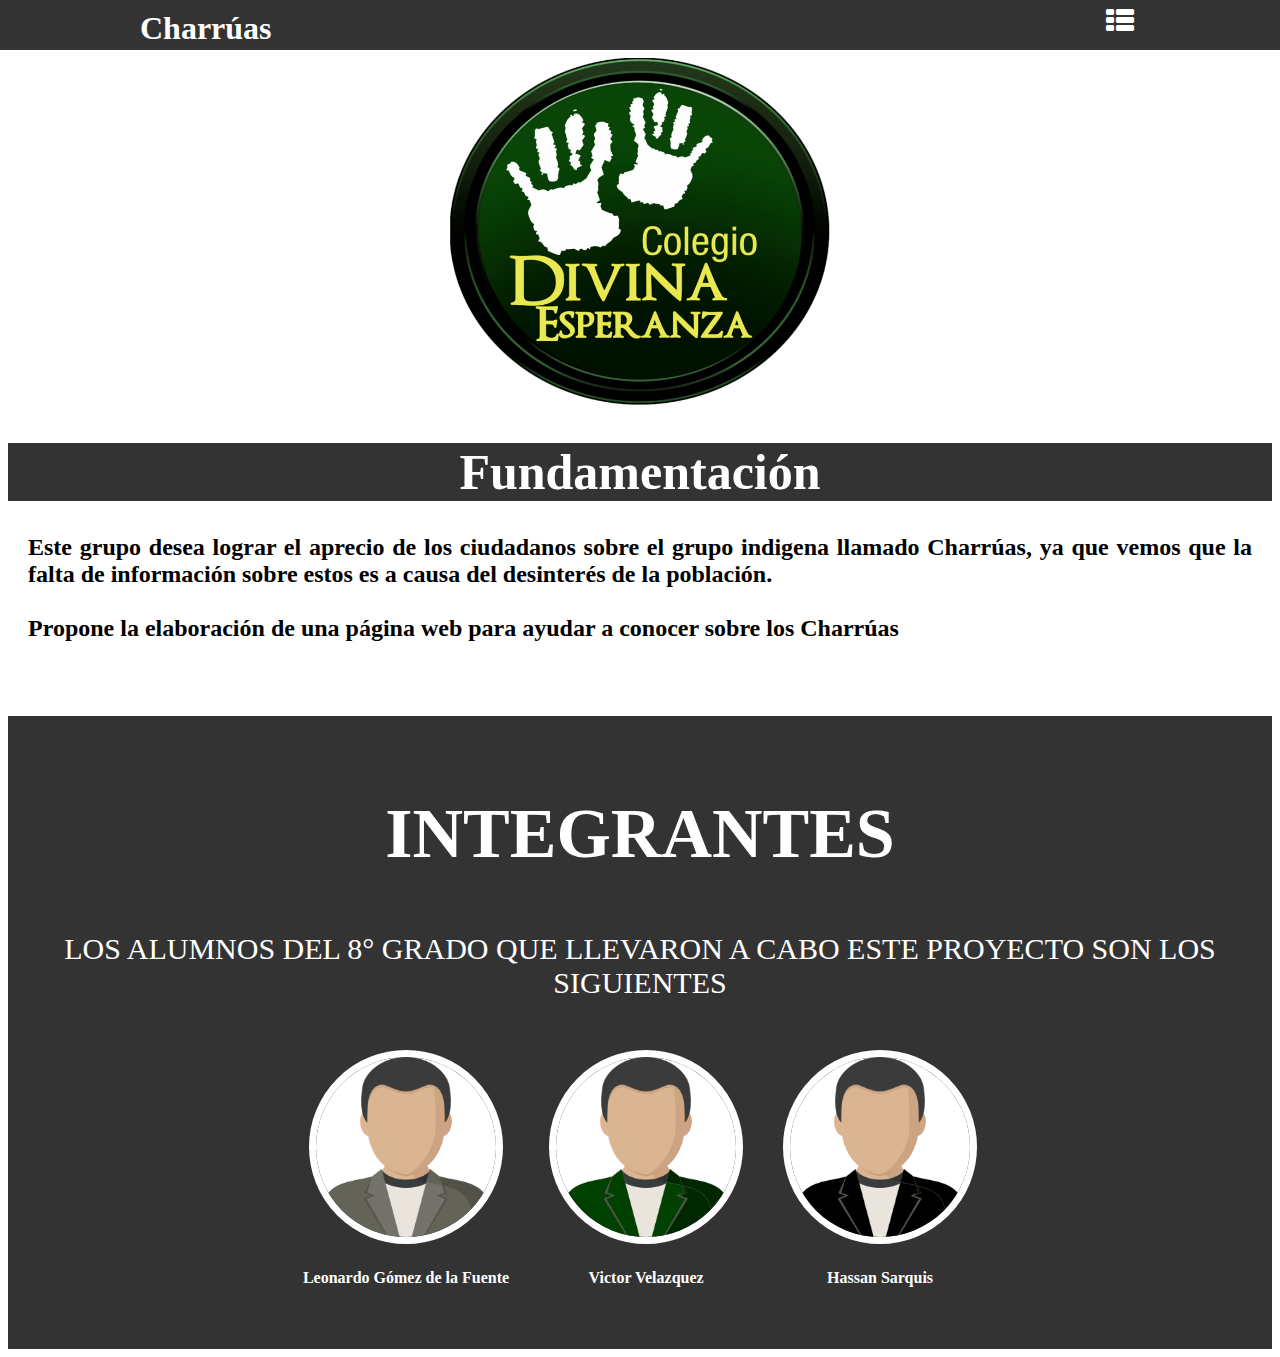
<file: proyecto.html>
<!DOCTYPE html>
<html>
<head>
	<meta charset="utf-8">
	<title>Proyecto</title>
	<link rel="stylesheet" type="text/css" href="css/fontello.css">
	<link rel="stylesheet" type="text/css" href="css/menu.css">
	<link rel="stylesheet" type="text/css" href="css/historia.css">
	<link rel="stylesheet" type="text/css" href="css/info.css">
</head>
	<body>
		<header>
				<div class="contenedor">
					<h1>Charrúas</h1>
					<input type="checkbox" id="menu-bar">
					<label class="icon-th-list" for="menu-bar"></label>
					<nav class="menu">
						<!--a, sirve para colocar link que llamen a otra dirección-->
						<a href="index.html">Inicio</a>
					</nav>
				</div>
			</header>

		<section>
			<center>
				<img style="width: 30%; margin-top: 50px;"src="img/colegio.png" alt="">
			</center>
		</section>
		<section id="historia">
			<center>
				<h1>Fundamentación</h1>
			</center>
			<h2>
				Este grupo desea lograr el aprecio de los ciudadanos sobre el grupo indigena llamado Charrúas, ya que vemos que la falta de información sobre estos es a causa del desinterés de la población.
				<br><br>
				Propone la elaboración de una página web para ayudar a conocer sobre los Charrúas
			</h2>
				<br><br><br>
		</section>
		<section id="info">
				<h2>INTEGRANTES</h2>
				<P>LOS ALUMNOS DEL 8° GRADO QUE LLEVARON A CABO ESTE PROYECTO SON LOS SIGUIENTES</P>
				<div class="contenedor">
					<div class="info-mas">
						<img src="img/p1.png" alt="">
						<center> <h4>Leonardo Gómez de la Fuente</h4> </center>
					</div>
					<div class="info-mas">
						<img src="img/p2.png" alt="">
						<center> <h4>Victor Velazquez</h4> </center>
					</div>
					<div class="info-mas">
						<img src="img/p3.png" alt="">
						<center> <h4>Hassan Sarquis</h4> </center>
					</div>
					<br>	
				</div>
			</section>
	</body>
</html>
</file>
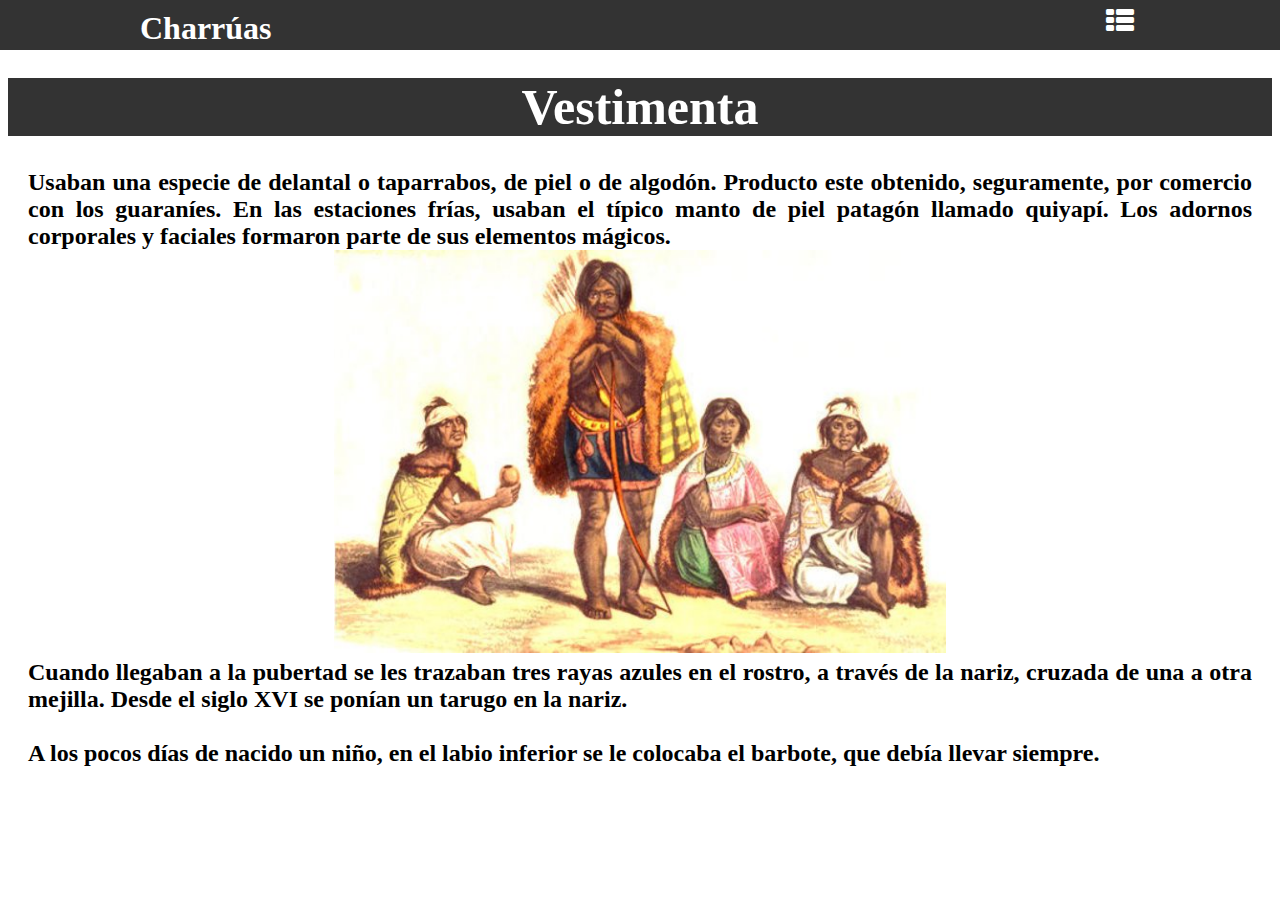
<file: vestimenta.html>
<!DOCTYPE html>
<html>
	<head>
		<meta charset="utf-8">
		<title>Vestimenta</title>
		<link rel="stylesheet" type="text/css" href="css/fontello.css">
		<link rel="stylesheet" type="text/css" href="css/menu.css">
		<link rel="stylesheet" type="text/css" href="css/ejemplo.css">
	</head>
	<body>
		<header>
				<div class="contenedor">
					<h1>Charrúas</h1>
					<input type="checkbox" id="menu-bar">
					<label class="icon-th-list" for="menu-bar"></label>
					<nav class="menu">
						<!--a, sirve para colocar link que llamen a otra dirección-->
						<a href="Charruas.html">Atrás</a>
					</nav>
				</div>
		</header>
		<br><br>
		<section id="ejemplo">
			<center>
				<h1>Vestimenta</h1>
			</center>
			<h2>
				
			
				
				

Usaban una especie de delantal o taparrabos, de piel o de algodón. Producto este obtenido, seguramente, por comercio con los guaraníes. En las estaciones frías, usaban el típico manto de piel patagón llamado quiyapí. Los adornos corporales y faciales formaron parte de sus elementos mágicos.<br>
<center><img style="width: 50%;" src="img/p47.jpg"></center>

Cuando llegaban a la pubertad se les trazaban tres rayas azules en el rostro, a través de la nariz, cruzada de una a otra mejilla. Desde el siglo XVI se ponían un tarugo en la nariz.<br><br>

A los pocos días de nacido un niño, en el labio inferior se le colocaba el barbote, que debía llevar siempre.<br><br>







			</h2>
				<br><br><br>
		</section>
	</body>
</html>
</file>
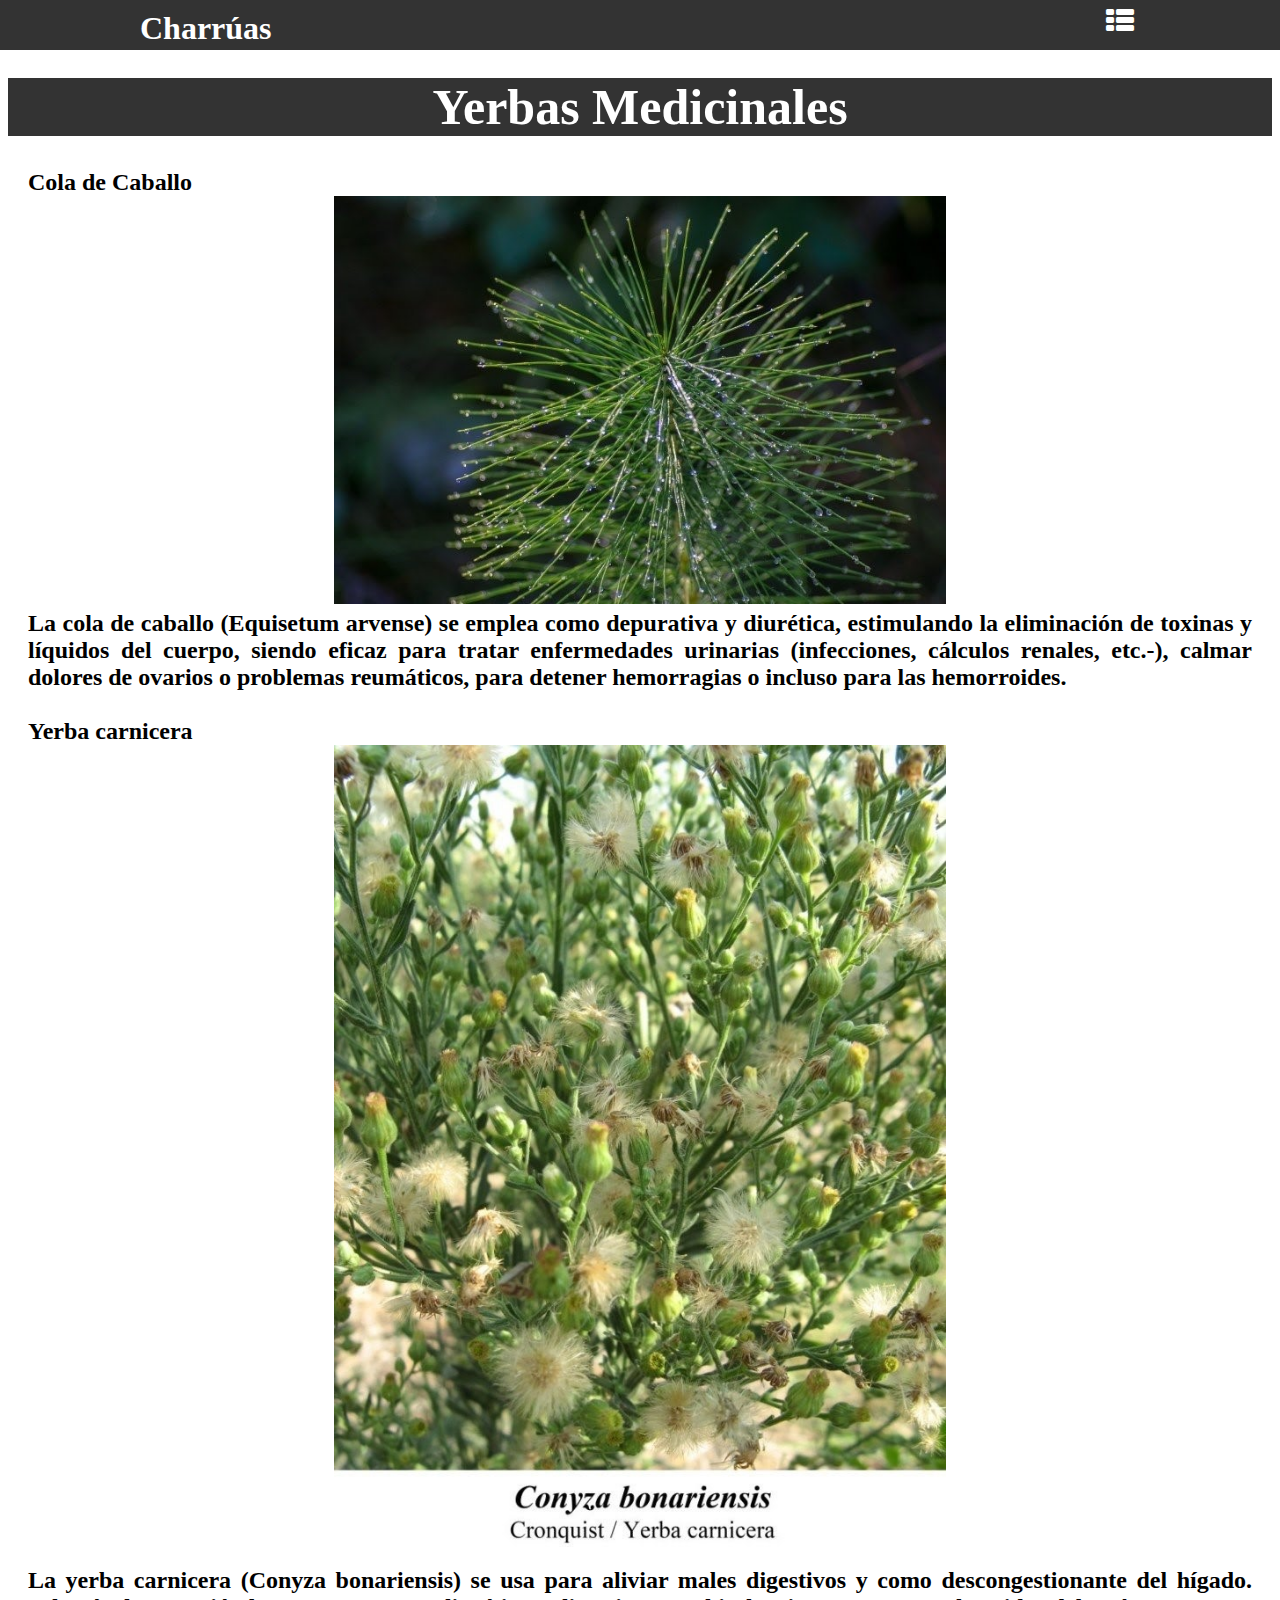
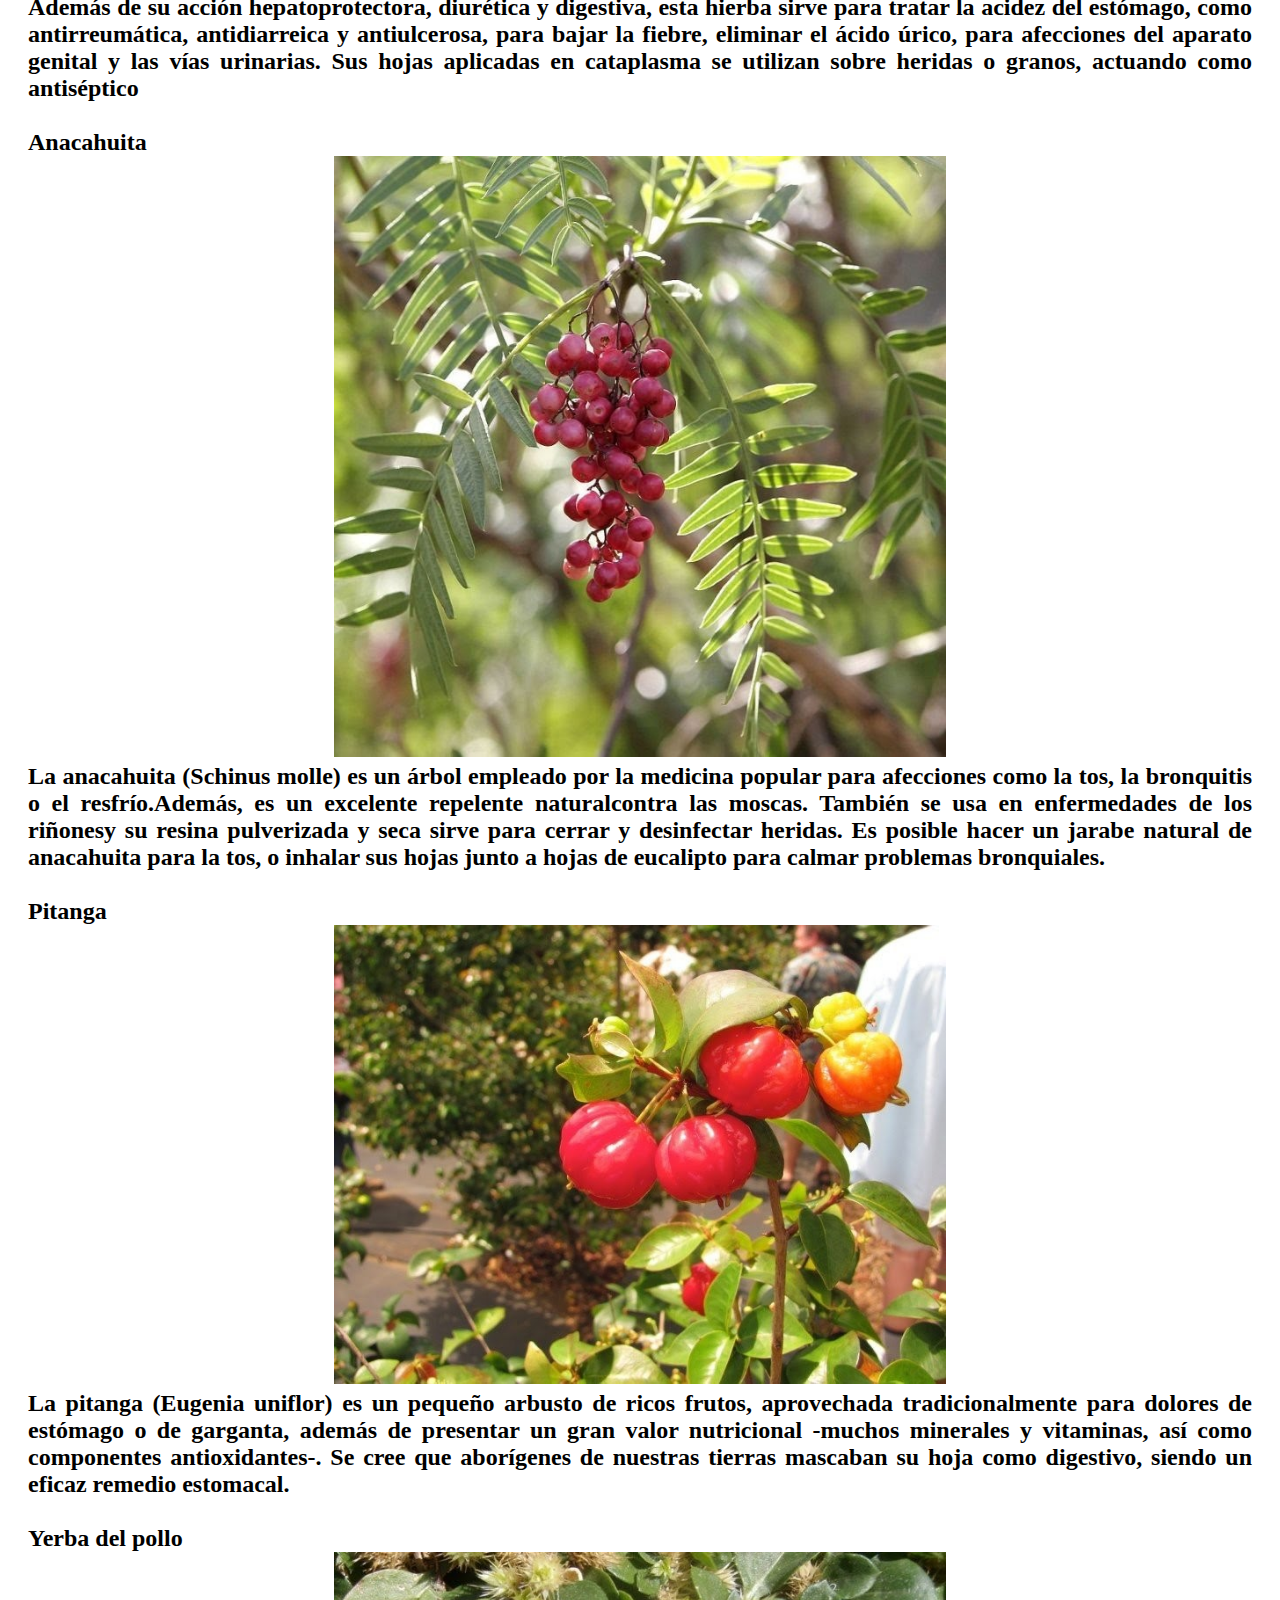
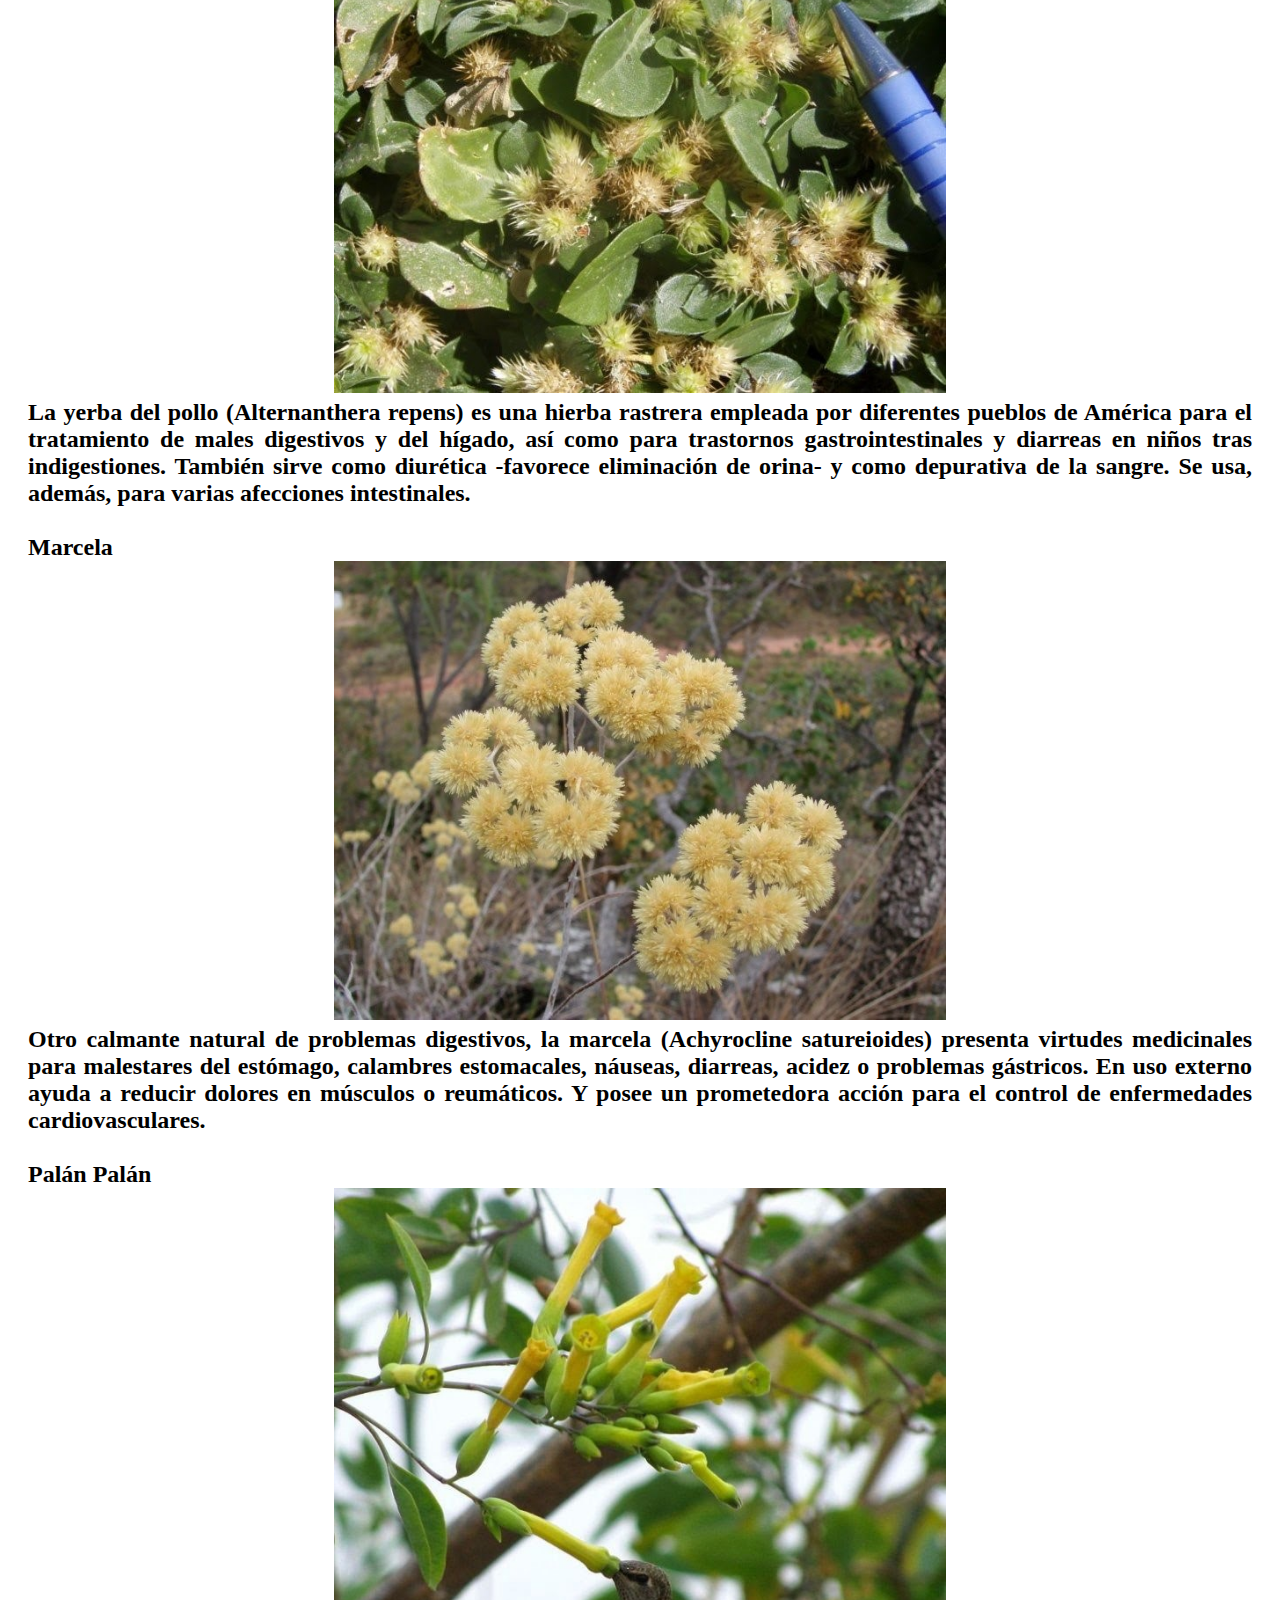
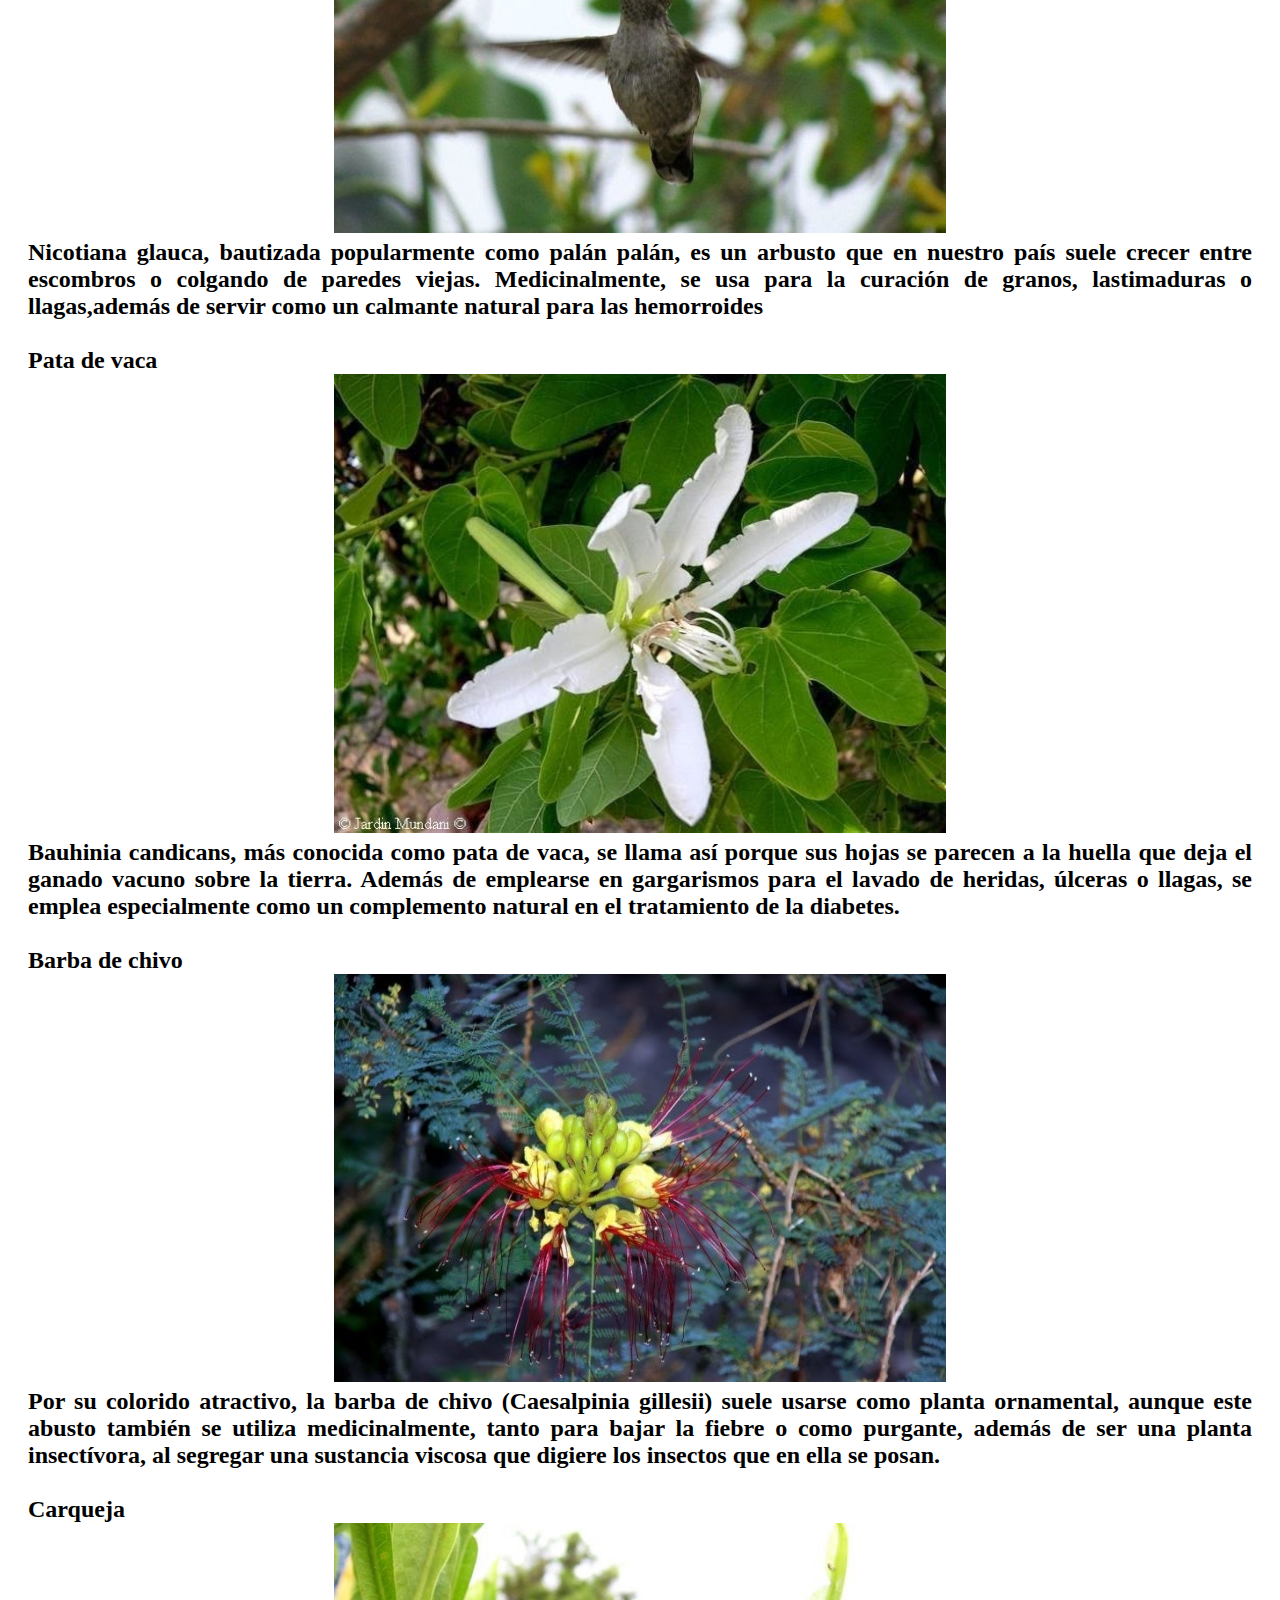
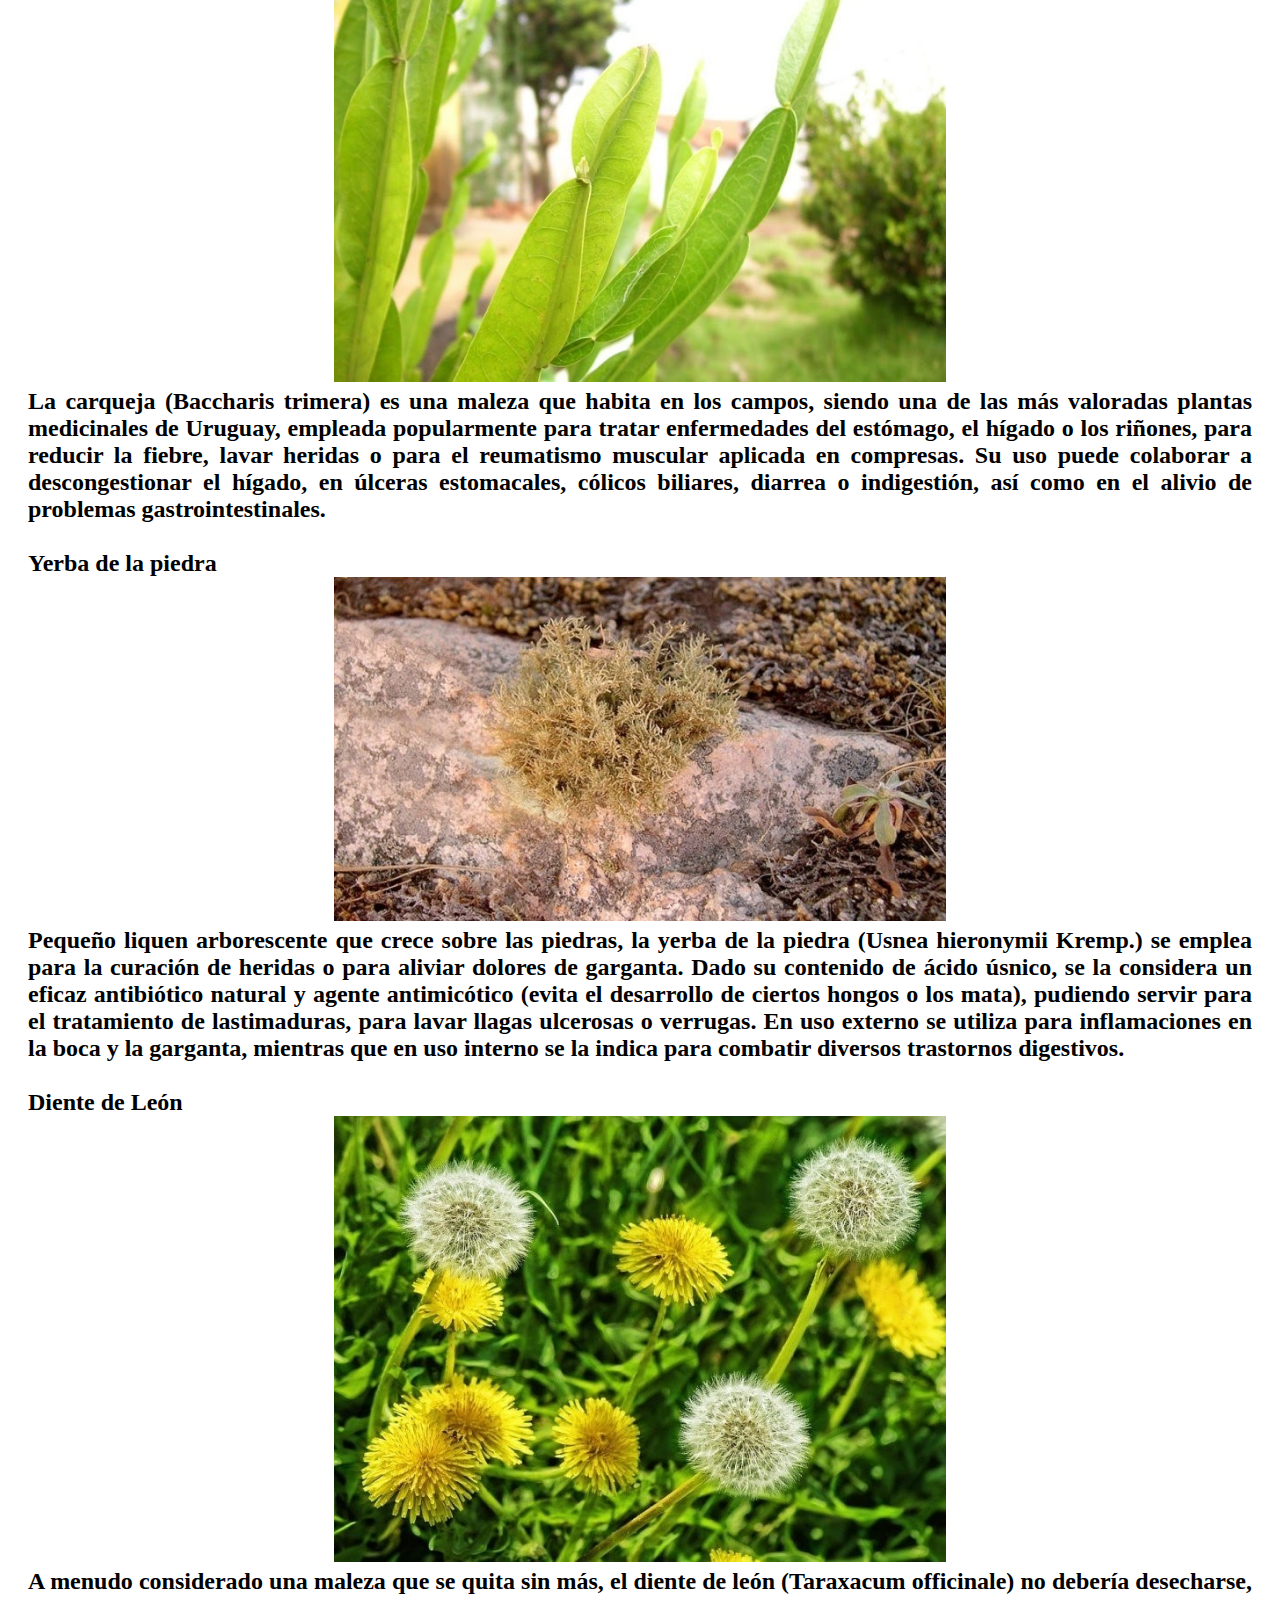
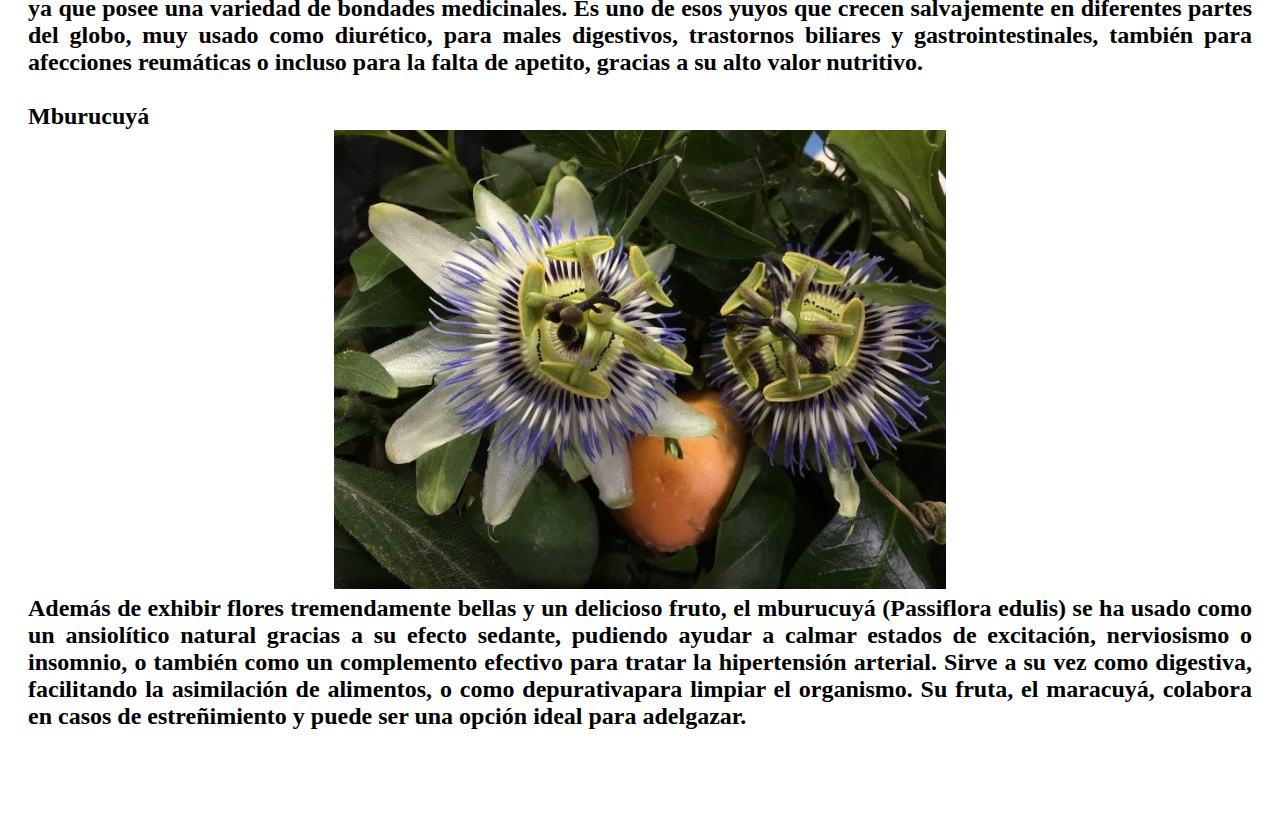
<file: yerbasmedicinales.html>
<!DOCTYPE html>
<html>
	<head>
		<meta charset="utf-8">
		<title>Yerbas Medicinales</title>
		<link rel="stylesheet" type="text/css" href="css/fontello.css">
		<link rel="stylesheet" type="text/css" href="css/menu.css">
		<link rel="stylesheet" type="text/css" href="css/ejemplo.css">
	</head>
	<body>
		<header>
				<div class="contenedor">
					<h1>Charrúas</h1>
					<input type="checkbox" id="menu-bar">
					<label class="icon-th-list" for="menu-bar"></label>
					<nav class="menu">
						<!--a, sirve para colocar link que llamen a otra dirección-->
						<a href="Charruas.html">Atrás</a>

					</nav>
				</div>
		</header>
		<br><br>
		<section id="ejemplo">
			<center>
				<h1>Yerbas Medicinales</h1>
			</center>
			<h2>
		

Cola de Caballo<br>

<center><img style="width: 50%;" src="img/p31.jpg"></center>

La cola de caballo (Equisetum arvense) se emplea como depurativa y diurética, estimulando la eliminación de toxinas y líquidos del cuerpo, siendo eficaz para tratar enfermedades urinarias (infecciones, cálculos renales, etc.-), calmar dolores de ovarios o problemas reumáticos, para detener hemorragias o incluso para las hemorroides.<br><br>

Yerba carnicera<br>

<center><img style="width: 50%;" src="img/p32.jpg"></center>

La yerba carnicera (Conyza bonariensis) se usa para aliviar males digestivos y como descongestionante del hígado.
Además de su acción hepatoprotectora, diurética y digestiva, esta hierba sirve para tratar la acidez del estómago, como antirreumática, antidiarreica y antiulcerosa, para bajar la fiebre, eliminar el ácido úrico, para afecciones del aparato genital y las vías urinarias.
Sus hojas aplicadas en cataplasma se utilizan sobre heridas o granos, actuando como antiséptico<br><br>

Anacahuita<br>

<center><img style="width: 50%;" src="img/p33.jpg"></center>

La anacahuita (Schinus molle) es un árbol empleado por la medicina popular para afecciones como la tos, la bronquitis o el resfrío.Además, es un excelente repelente naturalcontra las moscas.
También se usa en enfermedades de los riñonesy su resina pulverizada y seca sirve para cerrar y desinfectar heridas. Es posible hacer un jarabe natural de anacahuita para la tos, o inhalar sus hojas junto a hojas de eucalipto para calmar problemas bronquiales. <br><br>

Pitanga<br>

<center><img style="width: 50%;" src="img/p34.jpg"></center>

La pitanga (Eugenia uniflor) es un pequeño arbusto de ricos frutos, aprovechada tradicionalmente para dolores de estómago o de garganta, además de presentar un gran valor nutricional -muchos minerales y vitaminas, así como componentes antioxidantes-.
Se cree que aborígenes de nuestras tierras mascaban su hoja como digestivo, siendo un eficaz remedio estomacal.<br><br>

Yerba del pollo<br>

<center><img style="width: 50%;" src="img/p35.jpg"></center>

La yerba del pollo (Alternanthera repens) es una hierba rastrera empleada por diferentes pueblos de América para el tratamiento de males digestivos y del hígado, así como para trastornos gastrointestinales y diarreas en niños tras indigestiones. 
También sirve como diurética -favorece eliminación de orina- y como depurativa de la sangre. Se usa, además, para varias afecciones intestinales.<br><br>

Marcela<br>

<center><img style="width: 50%;" src="img/p36.jpg"></center>

Otro calmante natural de problemas digestivos, la marcela (Achyrocline satureioides) presenta virtudes medicinales para malestares del estómago, calambres estomacales, náuseas, diarreas, acidez o problemas gástricos.
En uso externo ayuda a reducir dolores en músculos o reumáticos. Y posee un prometedora acción para el control de enfermedades cardiovasculares.<br><br>

Palán Palán<br>

<center><img style="width: 50%;" src="img/p37.jpg"></center>

Nicotiana glauca, bautizada popularmente como palán palán, es un arbusto que en nuestro país suele crecer entre escombros o colgando de paredes viejas. Medicinalmente, se usa para la curación de granos, lastimaduras o llagas,además de servir como un calmante natural para las hemorroides<br><br>

Pata de vaca<br>

 <center><img style="width: 50%;" src="img/p38.jpg"></center>

 Bauhinia candicans, más conocida como pata de vaca, se llama así porque sus hojas se parecen a la huella que deja el ganado vacuno sobre la tierra. Además de emplearse en gargarismos para el lavado de heridas, úlceras o llagas, se emplea especialmente como un complemento natural en el tratamiento de la diabetes.<br><br>

Barba de chivo<br>

<center><img style="width: 50%;" src="img/p39.jpg"></center>

Por su colorido atractivo, la barba de chivo (Caesalpinia gillesii) suele usarse como planta ornamental, aunque este abusto también se utiliza medicinalmente, tanto para bajar la fiebre o como purgante, además de ser una planta insectívora, al segregar una sustancia viscosa que digiere los insectos que en ella se posan.<br><br>

Carqueja<br>

<center><img style="width: 50%;" src="img/p40.jpg"></center>

La carqueja (Baccharis trimera) es una maleza que habita en los campos, siendo una de las más valoradas plantas medicinales de Uruguay, empleada popularmente para tratar enfermedades del estómago, el hígado o los riñones, para reducir la fiebre, lavar heridas o para el reumatismo muscular aplicada en compresas.
Su uso puede colaborar a descongestionar el hígado, en úlceras estomacales, cólicos biliares, diarrea o indigestión, así como en el alivio de problemas gastrointestinales.<br><br>

Yerba de la piedra<br>

<center><img style="width: 50%;" src="img/p41.jpg"></center>

Pequeño liquen arborescente que crece sobre las piedras, la yerba de la piedra (Usnea hieronymii Kremp.) se emplea para la curación de heridas o para aliviar dolores de garganta.
Dado su contenido de ácido úsnico, se la considera un eficaz antibiótico natural y agente antimicótico (evita el desarrollo de ciertos hongos o los mata), pudiendo servir para el tratamiento de lastimaduras, para lavar llagas ulcerosas o verrugas.
En uso externo se utiliza para inflamaciones en la boca y la garganta, mientras que en uso interno se la indica para combatir diversos trastornos digestivos.<br><br>

Diente de León

<center><img style="width: 50%;" src="img/p42.jpg"></center>

A menudo considerado una maleza que se quita sin más, el diente de león (Taraxacum officinale) no debería desecharse, ya que posee una variedad de bondades medicinales.
Es uno de esos yuyos que crecen salvajemente en diferentes partes del globo, muy usado como diurético, para males digestivos, trastornos biliares y gastrointestinales, también para afecciones reumáticas o incluso para la falta de apetito, gracias a su alto valor nutritivo.<br><br>

Mburucuyá<br>

<center><img style="width: 50%;" src="img/p43.jpg"></center>

Además de exhibir flores tremendamente bellas y un delicioso fruto, el mburucuyá (Passiflora edulis) se ha usado como un ansiolítico natural gracias a su efecto sedante, pudiendo ayudar a calmar estados de excitación, nerviosismo o insomnio, o también como un complemento efectivo para tratar la hipertensión arterial.
Sirve a su vez como digestiva, facilitando la asimilación de alimentos, o como depurativapara limpiar el organismo. Su fruta, el maracuyá, colabora en casos de estreñimiento y puede ser una opción ideal para adelgazar.<br><br>








			</h2>
				<br><br><br>
		</section>
	</body>
</html>
</file>
<file: css/estilos.css>
@import url(banner2.css);
header {
	/*ancho del 100%*/
	width: 100%;
	height: 69px; /*alto de 50px*/
	background: #333; /*color de fondo del header*/
	color: #fff; /*color de letra del header*/

	position: fixed; /*para que no se mueva el menú*/
	top: 0; /*para que aranque desde estas posiciones*/
	left: 0;
	z-index: 100; /*para que esté siempre delante de los demás elementos*/
}

/*llamada a una clase*/
.contenedor{
	width: 98%; /*ancho del contenedor*/
	margin: auto; 
}

.contenedor h1{
	float: left;
}

header.contenedor {
	display: table;
}

/*llamada al id del imput*/
#menu-bar{
	display: none;
}

header label{
	float: right; /*que vaya hacia la derecha*/
	font-size: 28px; /*tamanho del icono*/
	margin: 6px 0; /*margen arriba y abajo de 6px y en los costados de 0*/
	cursor: pointer;
}

.menu{
	position: absolute;
	top: 50px; /*para que inice al lado izquierdo de la pantalla*/
	left: 0;
	width: 30%;
	height: 100vh; /*para que ocupe siempre el 100% del ancho de la ventana*/
	background: rgba(51,51,51,0.9); /*el mismo color de fondo que el header pero con una traspariencia de 0.9*/
}

.menu a{
	display: block; /*para que enliste el menú*/
	color: #fff; /*color de la letra*/
	height: 50px; /*interlineado*/
	text-decoration: none;
	padding: 10px; 
	border-bottom: 1px solid rgba(225,225,225,0.5); /*borde para cada menú*/
}

.menu a:hover{
	background: rgba(225,225,225,0.5); /*coloca color al pasar el cursor por el menú*/
}

.menu{
	transition: all 0.5s;
	transform: translateX(-100%);
}

/*cuando el check este activado va a selecionar el .menú*/
#menu-bar:checked ~ .menu{
	transform: translateX(0%); /*lo estamos transladando a su posición original*/
}

/*Responsive*/

@media (min-width: 1024px) {
	.contenedor{
		width: 1000px;
	}
	
}
</file>
<file: css/menu.css>
header {
	/*ancho del 100%*/
	width: 100%;
	height: 50px; /*alto de 50px*/
	background: #333; /*color de fondo del header*/
	color: #fff; /*color de letra del header*/

	position: fixed; /*para que no se mueva el menú*/
	top: 0; /*para que aranque desde estas posiciones*/
	left: 0;
	z-index: 100; /*para que esté siempre delante de los demás elementos*/
}

/*llamada a una clase*/
.contenedor{
	width: 98%; /*ancho del contenedor*/
	margin: auto; 
}

.contenedor h1{
	margin-top: 10px;
	float: left;
}

header.contenedor {
	display: table;
}

/*llamada al id del imput*/
#menu-bar{
	display: none;
}

header label{
	float: right; /*que vaya hacia la derecha*/
	font-size: 28px; /*tamanho del icono*/
	margin: 6px 0; /*margen arriba y abajo de 6px y en los costados de 0*/
	cursor: pointer;
}

.menu{
	position: absolute;
	top: 50px; /*para que inice al lado izquierdo de la pantalla*/
	left: 0;
	width: 30%;
	height: 100vh; /*para que ocupe siempre el 100% del ancho de la ventana*/
	background: rgba(51,51,51,0.9); /*el mismo color de fondo que el header pero con una traspariencia de 0.9*/
}

.menu a{
	display: block; /*para que enliste el menú*/
	color: #fff; /*color de la letra*/
	height: 50px; /*interlineado*/
	text-decoration: none;
	padding: 10px; 
	border-bottom: 1px solid rgba(225,225,225,0.5); /*borde para cada menú*/
}

.menu a:hover{
	background: rgba(225,225,225,0.5); /*coloca color al pasar el cursor por el menú*/
}

.menu{
	transition: all 0.5s;
	transform: translateX(-100%);
}

/*cuando el check este activado va a selecionar el .menú*/
#menu-bar:checked ~ .menu{
	transform: translateX(0%); /*lo estamos transladando a su posición original*/
}

/*Responsive*/

@media (min-width: 1024px) {
	.contenedor{
		width: 1000px;
	}
</file>
<file: css/fontello.css>
@font-face {
  font-family: 'fontello';
  src: url('../font/fontello.eot?60866362');
  src: url('../font/fontello.eot?60866362#iefix') format('embedded-opentype'),
       url('../font/fontello.woff2?60866362') format('woff2'),
       url('../font/fontello.woff?60866362') format('woff'),
       url('../font/fontello.ttf?60866362') format('truetype'),
       url('../font/fontello.svg?60866362#fontello') format('svg');
  font-weight: normal;
  font-style: normal;
}
/* Chrome hack: SVG is rendered more smooth in Windozze. 100% magic, uncomment if you need it. */
/* Note, that will break hinting! In other OS-es font will be not as sharp as it could be */
/*
@media screen and (-webkit-min-device-pixel-ratio:0) {
  @font-face {
    font-family: 'fontello';
    src: url('../font/fontello.svg?60866362#fontello') format('svg');
  }
}
*/
 
 [class^="icon-"]:before, [class*=" icon-"]:before {
  font-family: "fontello";
  font-style: normal;
  font-weight: normal;
  speak: none;
 
  display: inline-block;
  text-decoration: inherit;
  width: 1em;
  margin-right: .2em;
  text-align: center;
  /* opacity: .8; */
 
  /* For safety - reset parent styles, that can break glyph codes*/
  font-variant: normal;
  text-transform: none;
 
  /* fix buttons height, for twitter bootstrap */
  line-height: 1em;
 
  /* Animation center compensation - margins should be symmetric */
  /* remove if not needed */
  margin-left: .2em;
 
  /* you can be more comfortable with increased icons size */
  /* font-size: 120%; */
 
  /* Font smoothing. That was taken from TWBS */
  -webkit-font-smoothing: antialiased;
  -moz-osx-font-smoothing: grayscale;
 
  /* Uncomment for 3D effect */
  /* text-shadow: 1px 1px 1px rgba(127, 127, 127, 0.3); */
}
 
.icon-guidedog:before { content: '\e800'; } /* '' */
.icon-th-list:before { content: '\e801'; } /* '' */
.icon-user:before { content: '\e802'; } /* '' */
.icon-crown:before { content: '\e844'; } /* '' */
.icon-user-plus:before { content: '\f234'; } /* '' */
.icon-facebook-squared:before { content: '\f308'; } /* '' */
.icon-twitter:before { content: '\f309'; } /* '' */
.icon-facebook-squared-1:before { content: '\f30e'; } /* '' */
.icon-gplus-circled:before { content: '\f310'; } /* '' */
.icon-instagram:before { content: '\f32d'; } /* '' */
</file>
<file: css/ejemplo.css>
#ejemplo h1 {
	background: #333;
	font-size: 50px;
	font-family: "Algerian";
	color: #fff;
}

#ejemplo h2 {
	margin-top: 20px;
	text-align: justify;
	margin-left: 20px;
	margin-right: 20px;
}
</file>
<file: css/historia.css>
#historia h1 {
	background: #333;
	font-size: 50px;
	font-family: "Algerian";
	color: #fff;
}

#historia h2 {
	margin-top: 20px;
	text-align: justify;
	margin-left: 20px;
	margin-right: 20px;
}
</file>
<file: css/info.css>
#info{
	background: #333;
	color: #fff;
	text-align: center;
	padding: 20px;
}

#info h2 {

	font-size: 70px;
	font-family: "Algerian";
	color: #fff;
}

#info p {
	font-size: 30px;
	color: #fff;
}

#info .contenedor{
	display: flex;
	flex-wrap: wrap;
	justify-content:center;
}

.info-mas{
	margin: 20px;
}

.info-mas img {
	width: 180px;
	height: 180px;
	border-radius: 50%;
	border: 7px solid #fff;
}
</file>
